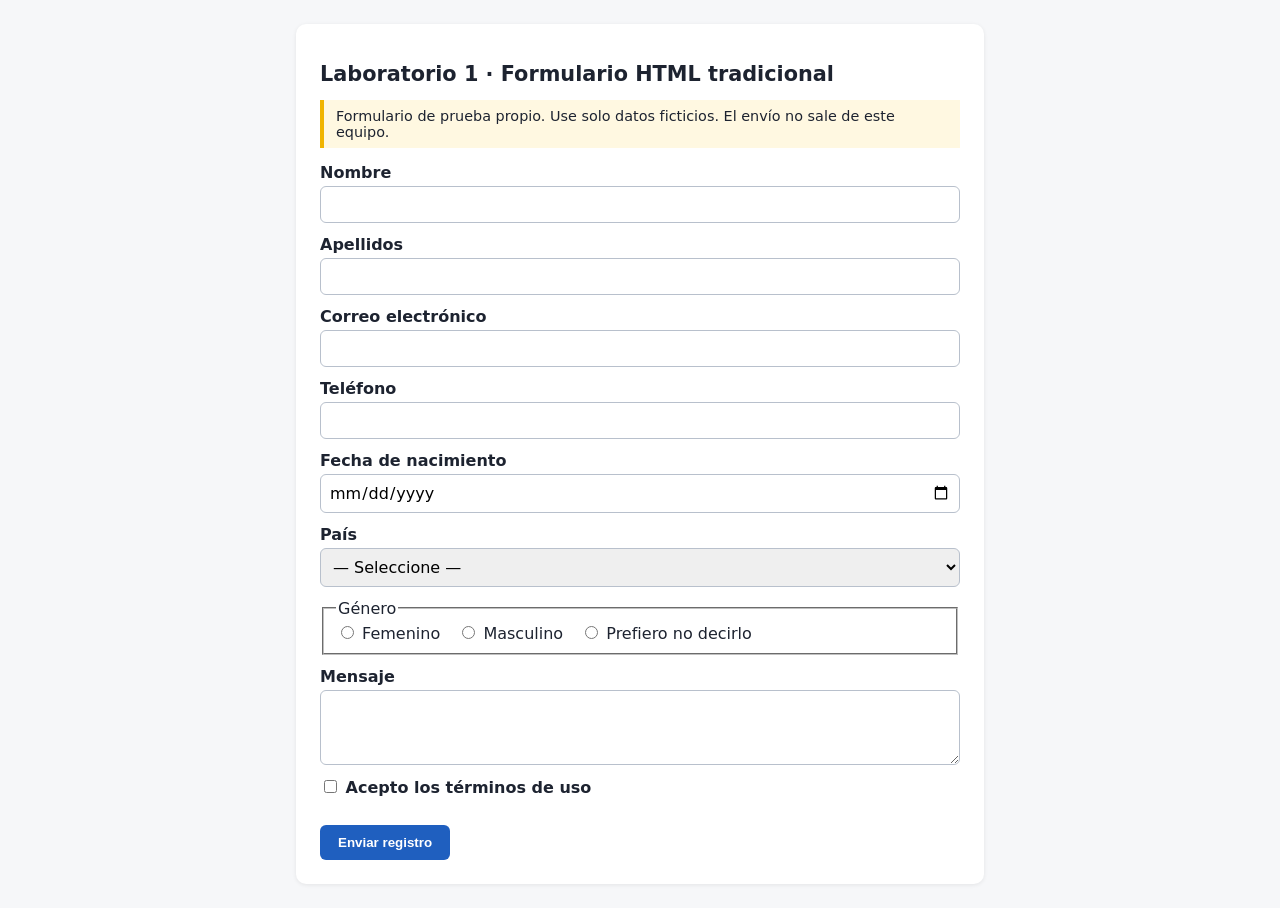
<file: lab_forms/01_tradicional.html>
<!doctype html>
<html lang="es">
<head>
<meta charset="utf-8">
<meta name="viewport" content="width=device-width, initial-scale=1">
<title>Laboratorio 1 · Formulario tradicional</title>
<link rel="stylesheet" href="lab.css">
</head>
<body>
<main>
  <h1>Laboratorio 1 · Formulario HTML tradicional</h1>
  <p class="nota">Formulario de prueba propio. Use solo datos ficticios. El envío no sale de este equipo.</p>

  <form id="registro" action="#enviado" method="post">
    <div class="fila">
      <label for="nombre">Nombre</label>
      <input id="nombre" name="nombre" type="text" required autocomplete="given-name" maxlength="60">
    </div>
    <div class="fila">
      <label for="apellidos">Apellidos</label>
      <input id="apellidos" name="apellidos" type="text" required autocomplete="family-name">
    </div>
    <div class="fila">
      <label for="email">Correo electrónico</label>
      <input id="email" name="email" type="email" required autocomplete="email">
    </div>
    <div class="fila">
      <label for="telefono">Teléfono</label>
      <input id="telefono" name="telefono" type="tel" pattern="[0-9 +]{8,16}" autocomplete="tel">
    </div>
    <div class="fila">
      <label for="fecha_nacimiento">Fecha de nacimiento</label>
      <input id="fecha_nacimiento" name="fecha_nacimiento" type="date" min="1900-01-01" max="2010-12-31">
    </div>
    <div class="fila">
      <label for="pais">País</label>
      <select id="pais" name="pais" required>
        <option value="">— Seleccione —</option>
        <option value="MX">México</option>
        <option value="ES">España</option>
        <option value="CO">Colombia</option>
        <option value="AR">Argentina</option>
      </select>
    </div>
    <fieldset>
      <legend>Género</legend>
      <label><input type="radio" name="genero" value="F"> Femenino</label>
      <label><input type="radio" name="genero" value="M"> Masculino</label>
      <label><input type="radio" name="genero" value="X"> Prefiero no decirlo</label>
    </fieldset>
    <div class="fila">
      <label for="mensaje">Mensaje</label>
      <textarea id="mensaje" name="mensaje" rows="3" maxlength="500"></textarea>
    </div>
    <div class="fila">
      <label><input type="checkbox" id="acepta_terminos" name="acepta_terminos" required> Acepto los términos de uso</label>
    </div>
    <input type="hidden" name="token_interno" value="lab-1">
    <button type="submit">Enviar registro</button>
  </form>
  <section id="resultado" hidden>
    <h2>Formulario enviado (laboratorio)</h2>
    <p>Los datos no salieron de este equipo.</p>
  </section>
</main>
<script>
  // Solo para la demostración: el envío no navega ni transmite nada.
  document.getElementById('registro').addEventListener('submit', (e) => {
    e.preventDefault();
    document.getElementById('resultado').hidden = false;
    document.body.dataset.enviado = 'si';
  });
</script>
</body>
</html>
</file>
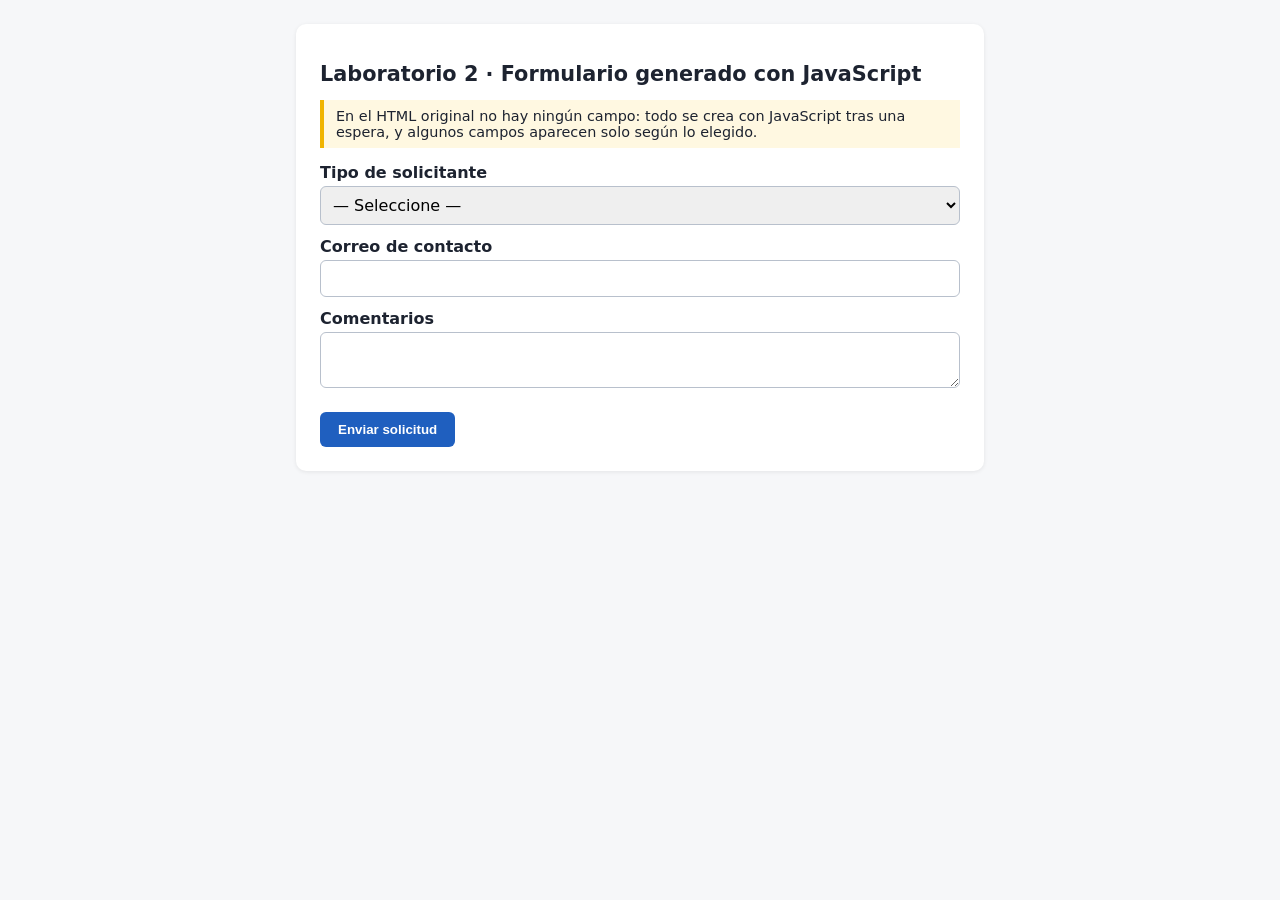
<file: lab_forms/02_dinamico.html>
<!doctype html>
<html lang="es">
<head>
<meta charset="utf-8">
<meta name="viewport" content="width=device-width, initial-scale=1">
<title>Laboratorio 2 · Formulario dinámico</title>
<link rel="stylesheet" href="lab.css">
</head>
<body>
<main>
  <h1>Laboratorio 2 · Formulario generado con JavaScript</h1>
  <p class="nota">En el HTML original no hay ningún campo: todo se crea con JavaScript
    tras una espera, y algunos campos aparecen solo según lo elegido.</p>
  <div id="app"><p id="cargando">Cargando formulario…</p></div>
</main>
<script>
(function () {
  // Estado al estilo de los frameworks (React/Vue): el valor "real" vive en `state`
  // y la vista se re-renderiza desde él. Si alguien asigna element.value sin
  // eventos de teclado/input, el estado no cambia y el valor se pierde al salir.
  const state = { tipo: '', email: '', nombre: '', apellidos: '', documento: '', empresa: '', cargo: '', comentarios: '' };

  function campo(id, etiqueta, tipo, extra) {
    const div = document.createElement('div');
    div.className = 'fila';
    const lab = document.createElement('label');
    lab.htmlFor = id; lab.textContent = etiqueta;
    const inp = tipo === 'textarea' ? document.createElement('textarea') : document.createElement('input');
    if (tipo !== 'textarea') inp.type = tipo;
    inp.id = id; inp.name = id;
    Object.assign(inp, extra || {});
    inp.value = state[id] || '';
    inp.addEventListener('input', (e) => { state[id] = e.target.value; });
    // Al perder el foco se re-renderiza desde el estado (como un componente controlado)
    inp.addEventListener('blur', (e) => { e.target.value = state[id]; });
    div.append(lab, inp);
    return div;
  }

  function render() {
    const app = document.getElementById('app');
    app.innerHTML = '';
    const form = document.createElement('form');
    form.id = 'solicitud';
    form.noValidate = false;

    const sel = document.createElement('div');
    sel.className = 'fila';
    sel.innerHTML = '<label for="tipo_solicitante">Tipo de solicitante</label>' +
      '<select id="tipo_solicitante" name="tipo_solicitante" required>' +
      '<option value="">— Seleccione —</option><option value="persona">Persona física</option>' +
      '<option value="empresa">Empresa</option></select>';
    form.append(sel);
    form.append(campo('email', 'Correo de contacto', 'email', { required: true, autocomplete: 'email' }));

    const bloque = document.createElement('div');
    bloque.id = 'bloque_variable';
    form.append(bloque);
    form.append(campo('comentarios', 'Comentarios', 'textarea'));

    const btn = document.createElement('button');
    btn.type = 'submit'; btn.textContent = 'Enviar solicitud';
    form.append(btn);
    form.addEventListener('submit', (e) => { e.preventDefault(); document.body.dataset.enviado = 'si';
      document.getElementById('app').insertAdjacentHTML('beforeend', '<p id="ok">Solicitud enviada (laboratorio).</p>'); });
    app.append(form);

    const select = form.querySelector('#tipo_solicitante');
    select.value = state.tipo;
    select.addEventListener('change', (e) => {
      state.tipo = e.target.value;
      // Simula una petición al servidor antes de mostrar los campos dependientes
      setTimeout(() => pintarBloque(bloque), 250);
    });
    pintarBloque(bloque);
  }

  function pintarBloque(bloque) {
    bloque.innerHTML = '';
    if (state.tipo === 'persona') {
      bloque.append(campo('nombre', 'Nombre', 'text', { required: true }));
      bloque.append(campo('apellidos', 'Apellidos', 'text', { required: true }));
      bloque.append(campo('documento', 'CURP (documento de identidad)', 'text', { required: true, maxLength: 18 }));
    } else if (state.tipo === 'empresa') {
      bloque.append(campo('empresa', 'Razón social', 'text', { required: true }));
      bloque.append(campo('cargo', 'Cargo del contacto', 'text'));
    }
  }

  setTimeout(render, 600);   // el formulario aparece 600 ms después de cargar
})();
</script>
</body>
</html>
</file>
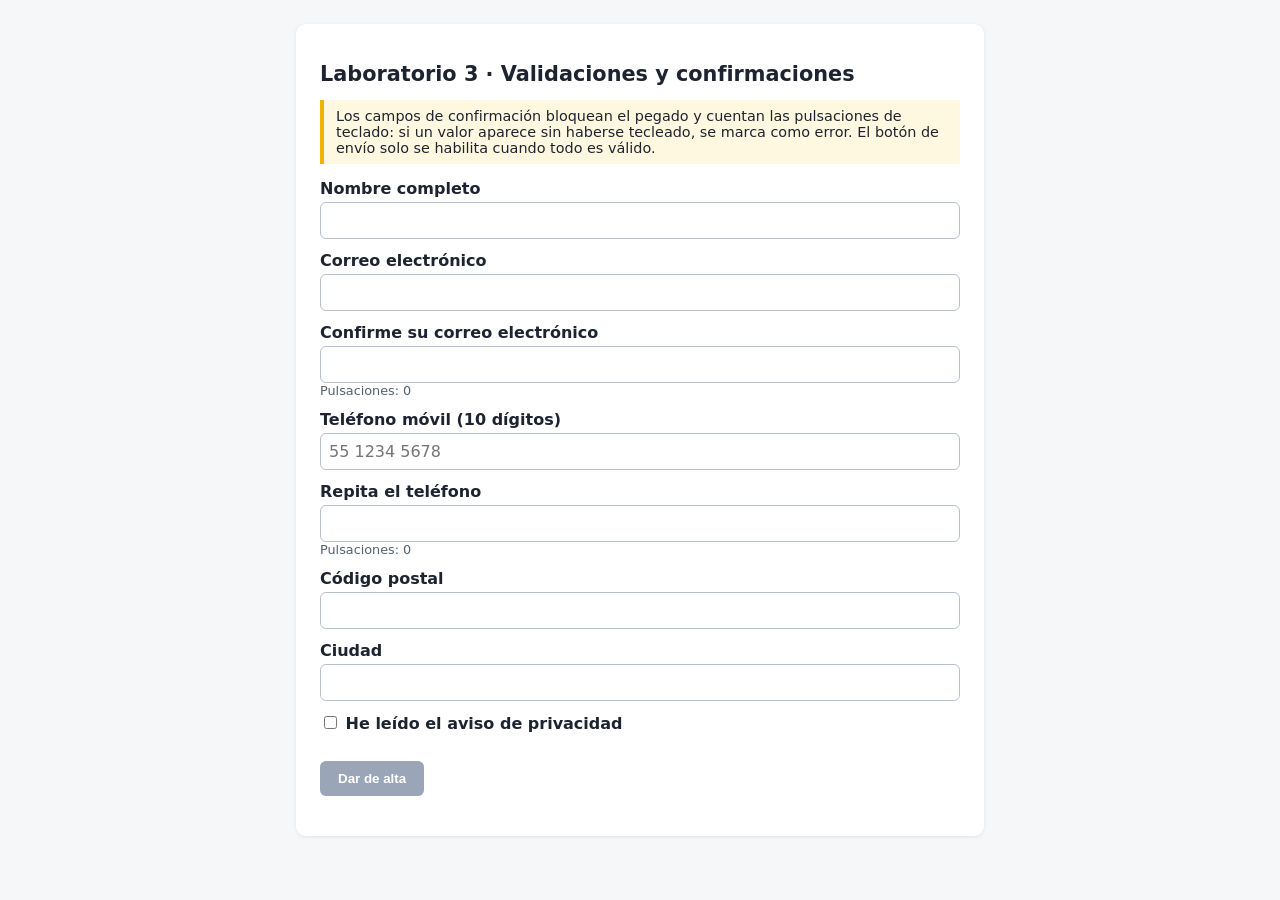
<file: lab_forms/03_validaciones.html>
<!doctype html>
<html lang="es">
<head>
<meta charset="utf-8">
<meta name="viewport" content="width=device-width, initial-scale=1">
<title>Laboratorio 3 · Validaciones y confirmaciones</title>
<link rel="stylesheet" href="lab.css">
</head>
<body>
<main>
  <h1>Laboratorio 3 · Validaciones y confirmaciones</h1>
  <p class="nota">Los campos de confirmación bloquean el pegado y cuentan las pulsaciones de teclado:
    si un valor aparece sin haberse tecleado, se marca como error. El botón de envío solo se
    habilita cuando todo es válido.</p>

  <form id="alta" action="#enviado" method="post" novalidate>
    <div class="fila">
      <label for="nombre_completo">Nombre completo</label>
      <input id="nombre_completo" name="nombre_completo" type="text" required minlength="5"
             aria-describedby="err_nombre_completo">
      <small class="error" id="err_nombre_completo" hidden>Escriba nombre y apellidos (mínimo 5 caracteres).</small>
    </div>

    <div class="fila">
      <label for="email">Correo electrónico</label>
      <input id="email" name="email" type="email" required autocomplete="email" aria-describedby="err_email">
      <small class="error" id="err_email" hidden>Correo no válido.</small>
    </div>
    <div class="fila">
      <label for="email_confirmacion">Confirme su correo electrónico</label>
      <input id="email_confirmacion" name="email_confirmacion" type="email" required data-confirm="email"
             onpaste="return false" autocomplete="off" aria-describedby="err_email_confirmacion">
      <small class="error" id="err_email_confirmacion" hidden></small>
      <small class="contador" id="cnt_email_confirmacion">Pulsaciones: 0</small>
    </div>

    <div class="fila">
      <label for="telefono">Teléfono móvil (10 dígitos)</label>
      <input id="telefono" name="telefono" type="tel" required inputmode="tel" maxlength="12"
             placeholder="55 1234 5678" aria-describedby="err_telefono">
      <small class="error" id="err_telefono" hidden>Deben ser 10 dígitos.</small>
    </div>
    <div class="fila">
      <label for="telefono_confirmacion">Repita el teléfono</label>
      <input id="telefono_confirmacion" name="telefono_confirmacion" type="tel" required inputmode="tel"
             maxlength="12" data-confirm="telefono" onpaste="return false" aria-describedby="err_telefono_confirmacion">
      <small class="error" id="err_telefono_confirmacion" hidden></small>
      <small class="contador" id="cnt_telefono_confirmacion">Pulsaciones: 0</small>
    </div>

    <div class="fila">
      <label for="codigo_postal">Código postal</label>
      <input id="codigo_postal" name="codigo_postal" type="text" required pattern="\d{5}" maxlength="5"
             inputmode="numeric" aria-describedby="err_codigo_postal">
      <small class="error" id="err_codigo_postal" hidden>Deben ser 5 dígitos.</small>
    </div>

    <div class="fila">
      <label for="ciudad">Ciudad</label>
      <input id="ciudad" name="ciudad" type="text" required aria-describedby="err_ciudad">
      <small class="error" id="err_ciudad" hidden>Campo obligatorio.</small>
    </div>

    <div class="fila">
      <label><input type="checkbox" id="acepta_privacidad" name="acepta_privacidad" required>
        He leído el aviso de privacidad</label>
    </div>

    <button type="submit" id="enviar" disabled>Dar de alta</button>
    <p id="estado" aria-live="polite"></p>
  </form>
</main>
<script>
(function () {
  const $ = (id) => document.getElementById(id);
  const keydowns = { email_confirmacion: 0, telefono_confirmacion: 0 };

  // Máscara de teléfono: 5512345678 -> "55 1234 5678" mientras se escribe
  function mask(el) {
    const d = el.value.replace(/\D/g, '').slice(0, 10);
    const parts = [d.slice(0, 2), d.slice(2, 6), d.slice(6, 10)].filter(Boolean);
    el.value = parts.join(' ');
  }
  ['telefono', 'telefono_confirmacion'].forEach((id) => $(id).addEventListener('input', () => mask($(id))));

  // Contador de pulsaciones y detección de pegado en los campos de confirmación
  Object.keys(keydowns).forEach((id) => {
    const el = $(id);
    el.addEventListener('keydown', (e) => {
      if (e.key.length === 1) keydowns[id]++;
      $('cnt_' + id).textContent = 'Pulsaciones: ' + keydowns[id];
    });
    el.addEventListener('input', (e) => { if (e.inputType === 'insertFromPaste') el.dataset.pegado = 'si'; });
  });

  const rules = {
    nombre_completo: (v) => v.trim().length >= 5,
    email: (v) => /^[^\s@]+@[^\s@]+\.[^\s@]+$/.test(v),
    email_confirmacion: (v) => v === $('email').value,
    telefono: (v) => v.replace(/\D/g, '').length === 10,
    telefono_confirmacion: (v) => v === $('telefono').value,
    codigo_postal: (v) => /^\d{5}$/.test(v),
    ciudad: (v) => v.trim().length > 0,
  };

  function check(id, show) {
    const el = $(id), err = $('err_' + id);
    let ok = rules[id](el.value);
    let msg = err.dataset.base || err.textContent;
    err.dataset.base = msg;
    if (id in keydowns) {
      const typed = el.value.replace(/\D/g, '').length && id.startsWith('telefono')
        ? el.value.replace(/\D/g, '').length : el.value.length;
      if (!rules[id](el.value)) msg = 'No coincide con el campo original.';
      if (el.dataset.pegado === 'si' || keydowns[id] < typed) { ok = false; msg = 'El valor no se escribió con el teclado (¿pegado?).'; }
    }
    el.setAttribute('aria-invalid', ok ? 'false' : 'true');
    el.setCustomValidity(ok ? '' : msg || 'No válido');
    if (show) { err.textContent = msg; err.hidden = ok; }
    return ok;
  }

  function refresh() {
    const all = Object.keys(rules).every((id) => check(id, false)) && $('acepta_privacidad').checked;
    $('enviar').disabled = !all;
    $('estado').textContent = all ? 'Todo correcto: puede enviar.' : '';
  }

  Object.keys(rules).forEach((id) => {
    $(id).addEventListener('blur', () => { check(id, true); refresh(); });
    $(id).addEventListener('input', refresh);
  });
  $('acepta_privacidad').addEventListener('change', refresh);
  $('alta').addEventListener('submit', (e) => {
    e.preventDefault();
    document.body.dataset.enviado = 'si';
    $('estado').textContent = 'Alta enviada (laboratorio). Los datos no salieron de este equipo.';
  });
})();
</script>
</body>
</html>
</file>
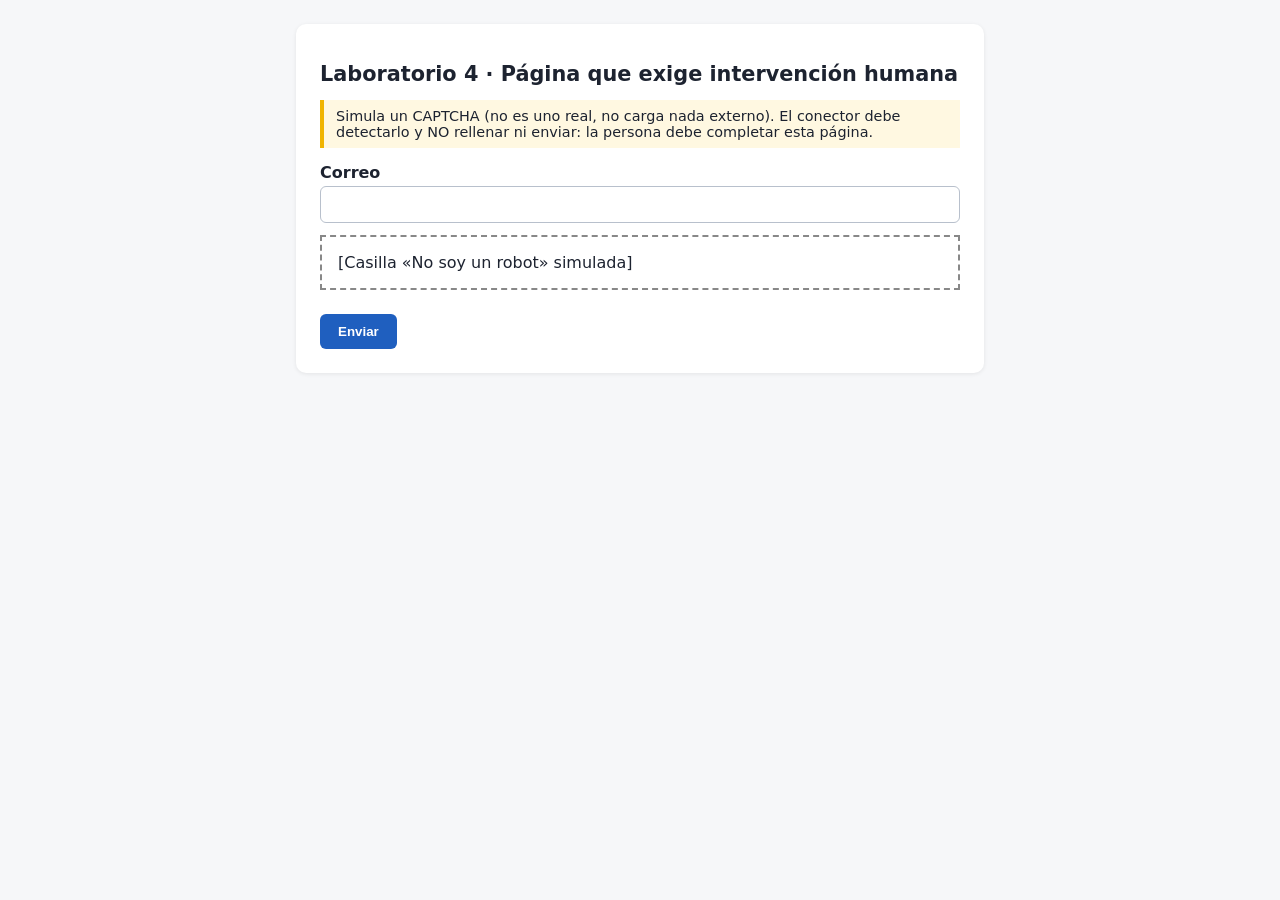
<file: lab_forms/04_captcha_simulado.html>
<!doctype html>
<html lang="es">
<head>
<meta charset="utf-8">
<title>Laboratorio 4 · Página con verificación humana (simulada)</title>
<link rel="stylesheet" href="lab.css">
</head>
<body>
<main>
  <h1>Laboratorio 4 · Página que exige intervención humana</h1>
  <p class="nota">Simula un CAPTCHA (no es uno real, no carga nada externo). El conector debe
    detectarlo y NO rellenar ni enviar: la persona debe completar esta página.</p>
  <form id="contacto">
    <div class="fila"><label for="email">Correo</label><input id="email" name="email" type="email"></div>
    <div class="g-recaptcha" data-sitekey="simulado-sin-red">[Casilla «No soy un robot» simulada]</div>
    <button type="submit">Enviar</button>
  </form>
</main>
</body>
</html>
</file>
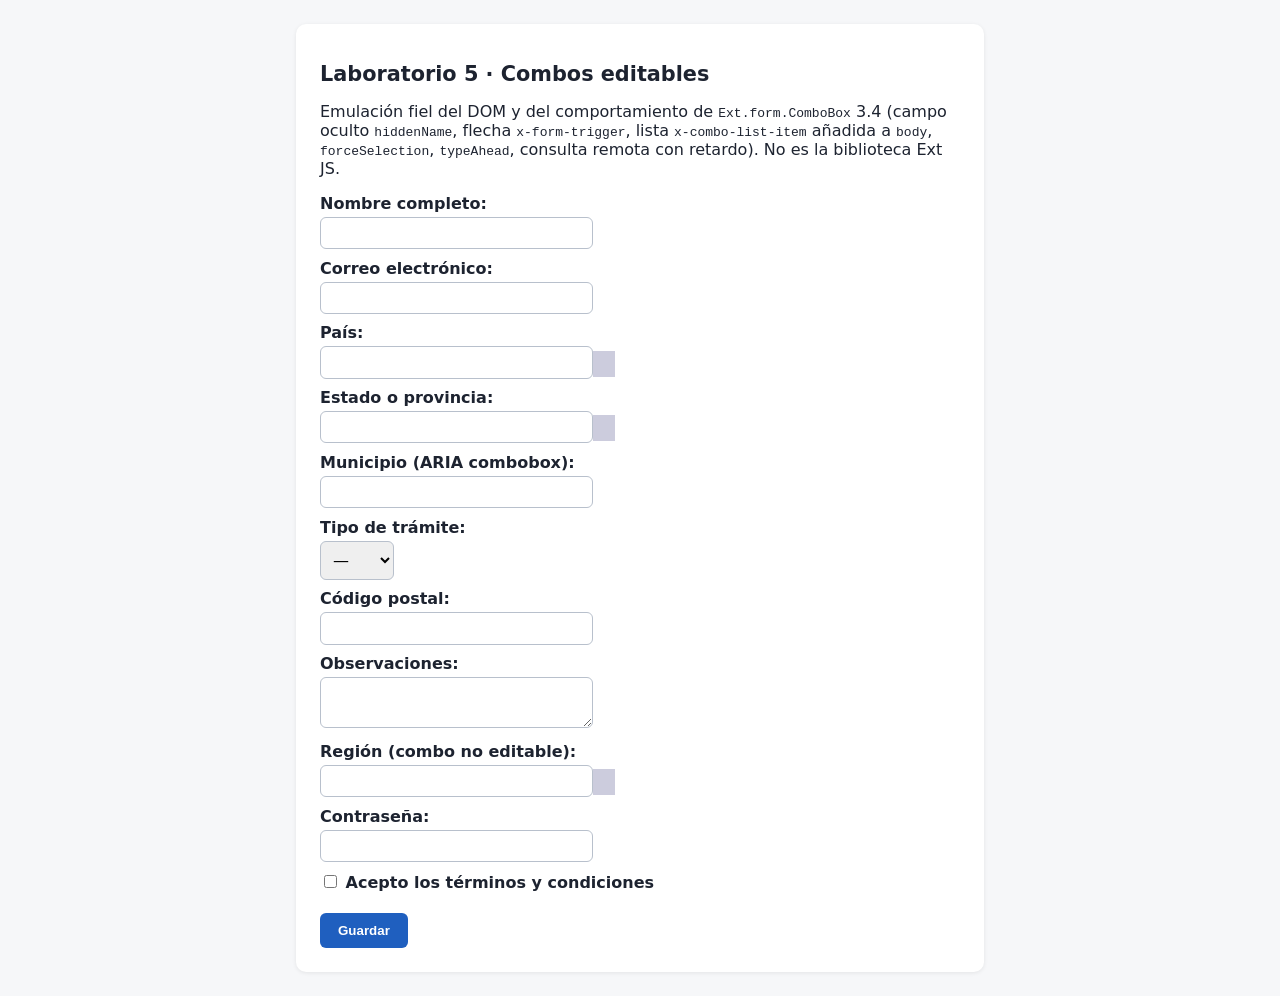
<file: lab_forms/05_combos_extjs.html>
<!doctype html>
<html lang="es">
<head>
<meta charset="utf-8">
<title>Laboratorio 5 · Combos editables (emulación de Ext JS 3.4)</title>
<link rel="stylesheet" href="lab.css">
<style>
  .x-form-item{margin:.6rem 0} .x-form-item-label{display:block;font-weight:600}
  .x-form-field-wrap{position:relative;display:inline-block}
  .x-form-text{width:260px;padding:.35rem} .x-form-trigger{display:inline-block;width:22px;height:26px;background:#ccd;vertical-align:middle;cursor:pointer}
  .x-form-invalid{border-color:#c00!important;background:#fee}
  .x-combo-list{position:absolute;background:#fff;border:1px solid #888;z-index:9000;min-width:260px}
  .x-combo-list-item{padding:3px 6px;cursor:pointer} .x-combo-selected{background:#cde}
  ul.opciones{position:absolute;margin:0;padding:0;list-style:none;border:1px solid #888;background:#fff;z-index:9000;min-width:260px}
  ul.opciones li{padding:3px 6px;cursor:pointer}
</style>
</head>
<body>
<main>
  <h1>Laboratorio 5 · Combos editables</h1>
  <p>Emulación fiel del DOM y del comportamiento de <code>Ext.form.ComboBox</code> 3.4 (campo oculto <code>hiddenName</code>,
  flecha <code>x-form-trigger</code>, lista <code>x-combo-list-item</code> añadida a <code>body</code>, <code>forceSelection</code>,
  <code>typeAhead</code>, consulta remota con retardo). No es la biblioteca Ext JS.</p>
  <form id="ext_form" method="post" action="/enviar" onsubmit="document.getElementById('resultado').textContent='ENVIADO'; return false;">
    <div class="x-form-item"><label for="nombre" class="x-form-item-label">Nombre completo:</label>
      <input type="text" id="nombre" name="nombre" class="x-form-text x-form-field" autocomplete="off"></div>
    <div class="x-form-item"><label for="correo" class="x-form-item-label">Correo electrónico:</label>
      <input type="text" id="correo" name="correo" class="x-form-text x-form-field" autocomplete="off"></div>

    <div class="x-form-item"><label for="ext-comp-1002" class="x-form-item-label">País:</label>
      <div class="x-form-field-wrap x-form-field-trigger-wrap" data-combo="pais"></div></div>
    <div class="x-form-item"><label for="ext-comp-1003" class="x-form-item-label">Estado o provincia:</label>
      <div class="x-form-field-wrap x-form-field-trigger-wrap" data-combo="estado"></div></div>

    <div class="x-form-item"><label for="municipio" class="x-form-item-label">Municipio (ARIA combobox):</label>
      <div style="position:relative;display:inline-block"><input type="text" id="municipio" name="municipio" role="combobox" aria-autocomplete="list" aria-expanded="false" class="x-form-text" autocomplete="off"></div></div>

    <div class="x-form-item"><label for="tipo" class="x-form-item-label">Tipo de trámite:</label>
      <select id="tipo" name="tipo"><option value="">—</option><option value="alta">Alta</option><option value="baja">Baja</option></select></div>
    <div class="x-form-item"><label for="cp" class="x-form-item-label">Código postal:</label>
      <input type="text" id="cp" name="cp" class="x-form-text x-form-field" maxlength="5" autocomplete="off"></div>
    <div class="x-form-item"><label for="notas" class="x-form-item-label">Observaciones:</label>
      <textarea id="notas" name="notas" rows="2" class="x-form-text"></textarea></div>

    <div class="x-form-item"><label for="region" class="x-form-item-label">Región (combo no editable):</label>
      <div class="x-form-field-wrap x-form-field-trigger-wrap" data-combo="region"></div></div>
    <div class="x-form-item"><label for="clave" class="x-form-item-label">Contraseña:</label>
      <input type="password" id="clave" name="clave" class="x-form-text"></div>
    <div class="x-form-item"><label><input type="checkbox" id="acepta" name="acepta"> Acepto los términos y condiciones</label></div>
    <input type="hidden" name="token_csrf" value="zz-no-tocar">
    <button type="submit" id="enviar">Guardar</button>
    <div id="resultado" role="status"></div>
  </form>
</main>
<script>
(function () {
  const q = new URLSearchParams(location.search);
  const remote = q.get('remote') === '1', typeAhead = q.get('typeahead') === '1';
  const PAISES = [['MX','México'],['US','Estados Unidos'],['ES','España'],['CO','Colombia'],['MX2','México (antiguo)']];
  const ESTADOS = [['JAL','Jalisco'],['NL','Nuevo León'],['YUC','Yucatán'],['CDMX','Ciudad de México']];
  const REGIONES = [['N','Norte'],['S','Sur']];
  let seq = 1001;
  const lists = [];
  const exact = (store, txt) => store.find(r => r[1] === txt);        // Ext findRecord: igualdad exacta

  function combo(host, cfg) {
    const id = 'ext-comp-' + (++seq);
    const hidden = cfg.hiddenName ? Object.assign(document.createElement('input'), {type: 'hidden', name: cfg.hiddenName, id: cfg.hiddenName}) : null;
    const el = document.createElement('input');
    Object.assign(el, {type: 'text', size: 24, id, autocomplete: 'off', className: 'x-form-text x-form-field'});
    if (!cfg.hiddenName) el.name = cfg.name;
    if (!cfg.editable) { el.readOnly = true; el.className += ' x-trigger-noedit'; }
    const trig = Object.assign(document.createElement('img'), {src: '[data-uri]', className: 'x-form-trigger x-form-arrow-trigger'});
    if (hidden) host.appendChild(hidden);
    host.appendChild(el); host.appendChild(trig);
    const list = document.createElement('div'); list.className = 'x-layer x-combo-list'; list.style.display = 'none';
    list.innerHTML = '<div class="x-combo-list-inner"></div>'; document.body.appendChild(list); lists.push(list);
    let value = '', lastText = '', timer = null;
    const set = (v, txt) => { value = v; el.value = txt; lastText = txt; if (hidden) hidden.value = v; el.classList.remove('x-form-invalid'); };
    function collapse() { list.style.display = 'none'; }
    function expand(items) {
      lists.forEach(l => { if (l !== list) l.style.display = 'none'; });
      const inner = list.firstChild; inner.innerHTML = '';
      items.forEach(r => {
        const d = document.createElement('div'); d.className = 'x-combo-list-item'; d.textContent = r[1];
        d.addEventListener('click', () => { set(r[0], r[1]); collapse(); el.dispatchEvent(new Event('change', {bubbles: true})); });
        inner.appendChild(d);
      });
      const b = el.getBoundingClientRect();
      Object.assign(list.style, {display: 'block', left: (b.left + scrollX) + 'px', top: (b.bottom + scrollY) + 'px'});
    }
    function query(txt) {
      const items = cfg.store.filter(r => r[1].toLowerCase().startsWith(txt.toLowerCase()));
      if (!items.length) { collapse(); return; }
      expand(items);
      if (typeAhead && txt && items[0][1].toLowerCase().startsWith(txt.toLowerCase())) {    // typeAhead: autocompleta y selecciona el resto
        el.value = items[0][1]; el.setSelectionRange(txt.length, items[0][1].length);
      }
    }
    if (cfg.editable) {
      el.addEventListener('keyup', (e) => {
        if (['Tab','Escape','Shift','Control'].includes(e.key)) return;
        clearTimeout(timer);
        const txt = el.value.substring(0, el.selectionStart === el.selectionEnd ? el.value.length : el.selectionStart);
        timer = setTimeout(() => query(txt), cfg.remote ? 500 : 10);
      });
      el.addEventListener('keydown', (e) => { if (e.key === 'Escape') collapse(); });
    }
    trig.addEventListener('click', () => { el.focus(); expand(cfg.store); });
    el.addEventListener('blur', () => {
      setTimeout(() => {     // Ext: assertValue en beforeBlur
        const raw = el.value, rec = exact(cfg.store, raw);
        if (!rec && cfg.forceSelection) {
          if (raw.length > 0) el.value = lastText; else set('', '');
        } else if (rec) { set(rec[0], rec[1]); }
        else { value = raw; lastText = raw; if (hidden) hidden.value = raw; }
        if (cfg.allowBlank === false && !el.value) el.classList.add('x-form-invalid');
        collapse();
      }, 30);
    });
    // API mínima del componente, como Ext.getCmp(id)
    window.Ext = window.Ext || {}; Ext.__cmps = Ext.__cmps || {};
    Ext.__cmps[id] = {getValue: () => value, getRawValue: () => el.value, isValid: () => !el.classList.contains('x-form-invalid'),
      store: cfg.store, displayField: 'label', valueField: 'value', forceSelection: cfg.forceSelection,
      findRecord: (f, v) => { const r = exact(cfg.store, v); return r ? {get: (k) => k === 'value' ? r[0] : r[1]} : null; }};
    return {el};
  }
  window.Ext = window.Ext || {};
  Ext.getCmp = (id) => (Ext.__cmps || {})[id];

  const cfgs = {
    pais:   {store: PAISES, hiddenName: 'pais', forceSelection: true, editable: true, remote, allowBlank: false},
    estado: {store: ESTADOS, hiddenName: 'estado', forceSelection: false, editable: true, remote},
    region: {store: REGIONES, hiddenName: 'region', forceSelection: true, editable: false},
  };
  document.querySelectorAll('[data-combo]').forEach(h => combo(h, cfgs[h.dataset.combo]));

  // Combo ARIA sin campo oculto: filtro «contiene», conserva el texto libre
  const MUN = ['Guadalajara','Zapopan','Tlaquepaque','Tonalá'];
  const mun = document.getElementById('municipio'); const ul = document.createElement('ul'); ul.className = 'opciones'; ul.setAttribute('role', 'listbox'); ul.style.display = 'none';
  mun.parentElement.appendChild(ul);
  mun.addEventListener('input', () => {
    const items = MUN.filter(m => m.toLowerCase().includes(mun.value.toLowerCase()) && mun.value);
    ul.innerHTML = ''; items.forEach(m => { const li = document.createElement('li'); li.setAttribute('role', 'option'); li.textContent = m;
      li.addEventListener('click', () => { mun.value = m; ul.style.display = 'none'; }); ul.appendChild(li); });
    ul.style.display = items.length ? 'block' : 'none';
  });
  mun.addEventListener('blur', () => setTimeout(() => { ul.style.display = 'none'; }, 50));
})();
</script>
</body>
</html>
</file>
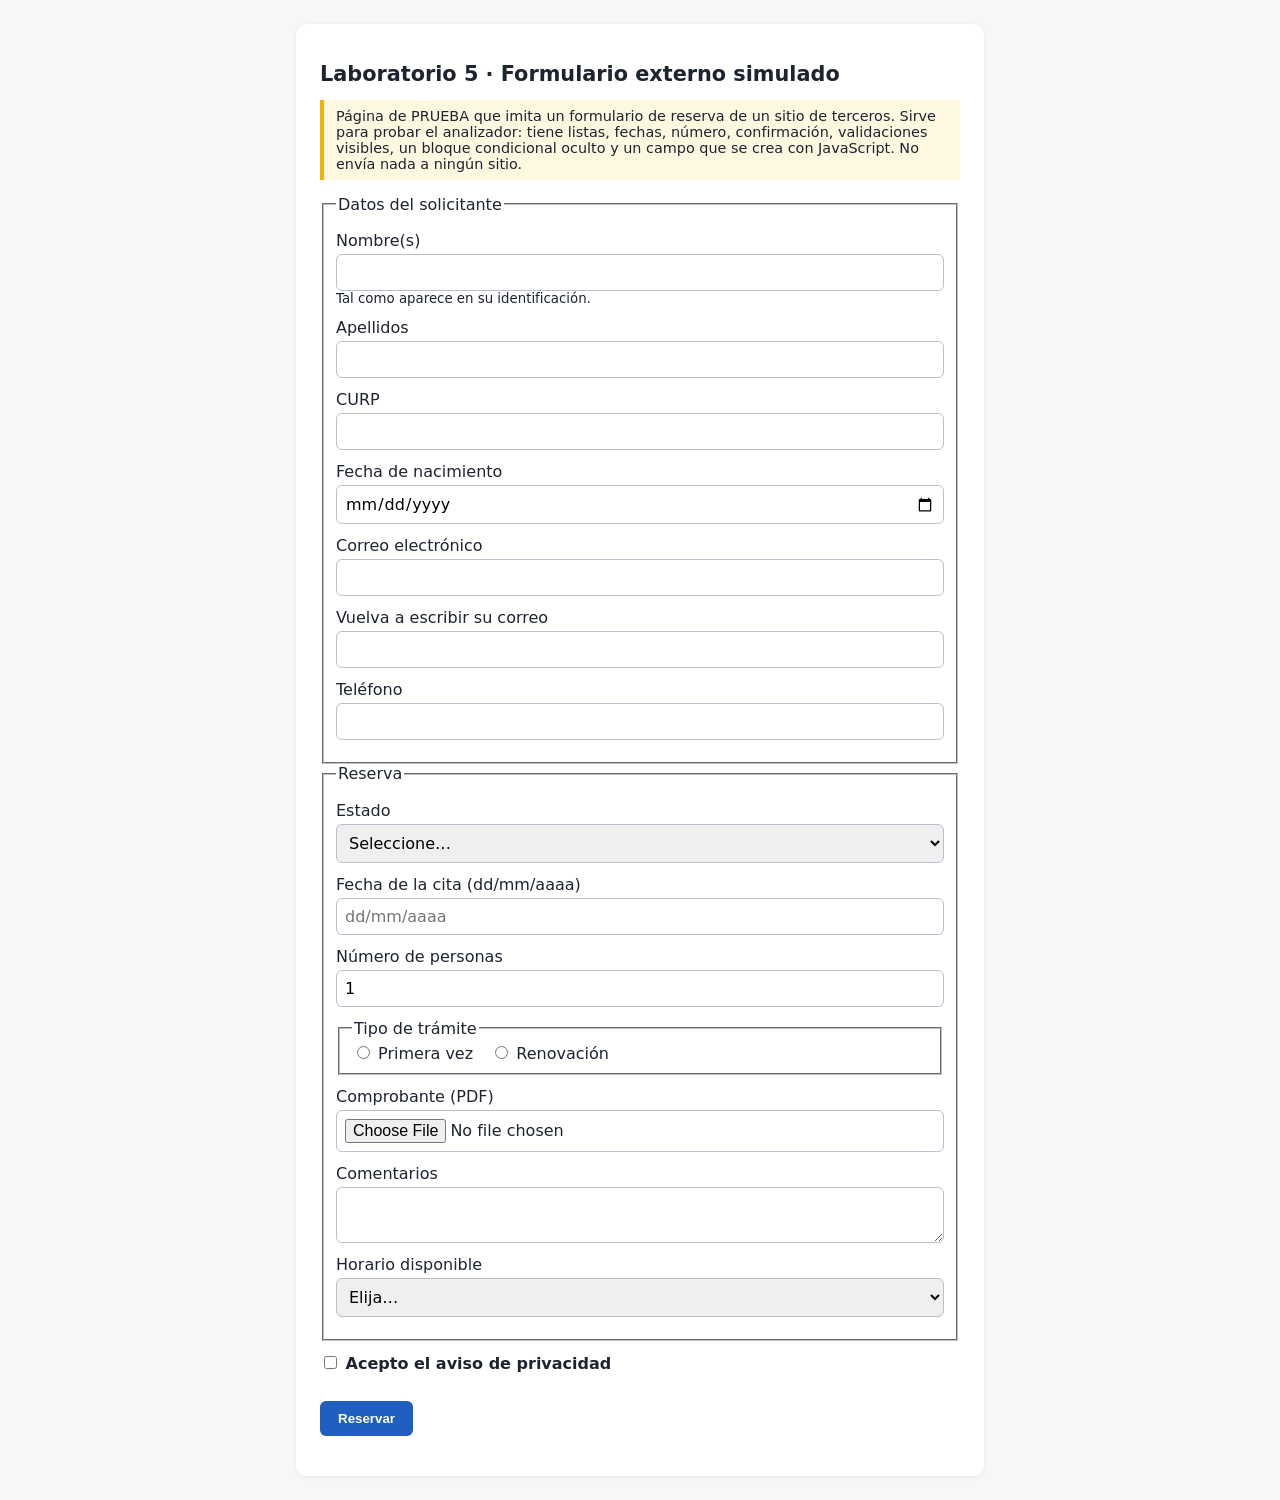
<file: lab_forms/05_reserva_externa.html>
<!doctype html>
<html lang="es">
<head>
<meta charset="utf-8">
<meta name="viewport" content="width=device-width, initial-scale=1">
<title>Laboratorio 5 · Formulario externo simulado (reserva)</title>
<link rel="stylesheet" href="lab.css">
</head>
<body>
<main>
  <h1>Laboratorio 5 · Formulario externo simulado</h1>
  <p class="nota">Página de PRUEBA que imita un formulario de reserva de un sitio de terceros. Sirve para
    probar el analizador: tiene listas, fechas, número, confirmación, validaciones visibles, un bloque
    condicional oculto y un campo que se crea con JavaScript. No envía nada a ningún sitio.</p>

  <form id="reserva" action="#reservado" method="post">
    <fieldset>
      <legend>Datos del solicitante</legend>
      <div class="fila">
        <label for="nombre">Nombre(s)</label>
        <input id="nombre" name="nombre" type="text" required maxlength="60" autocomplete="given-name"
               aria-describedby="ayuda_nombre">
        <small id="ayuda_nombre">Tal como aparece en su identificación.</small>
      </div>
      <div class="fila">
        <label for="apellidos">Apellidos</label>
        <input id="apellidos" name="apellidos" type="text" required maxlength="80" autocomplete="family-name">
      </div>
      <div class="fila">
        <label for="doc_identidad">CURP</label>
        <input id="doc_identidad" name="doc_identidad" type="text" required pattern="[A-Z0-9]{18}"
               maxlength="18" title="18 caracteres en mayúsculas" aria-describedby="err_doc">
        <small class="error" id="err_doc" hidden>La CURP debe tener 18 caracteres.</small>
      </div>
      <div class="fila">
        <label for="f_nac">Fecha de nacimiento</label>
        <input id="f_nac" name="f_nac" type="date" required min="1900-01-01" max="2026-12-31">
      </div>
      <div class="fila">
        <label for="correo">Correo electrónico</label>
        <input id="correo" name="correo" type="email" required autocomplete="email">
      </div>
      <div class="fila">
        <label for="correo2">Vuelva a escribir su correo</label>
        <input id="correo2" name="correo2" type="email" required onpaste="return false">
      </div>
      <div class="fila">
        <label for="tel">Teléfono</label>
        <input id="tel" name="tel" type="tel" required inputmode="numeric" pattern="\d{10}" maxlength="10"
               aria-describedby="err_tel">
        <small class="error" id="err_tel" role="alert" hidden>Deben ser 10 dígitos.</small>
      </div>
    </fieldset>

    <fieldset>
      <legend>Reserva</legend>
      <div class="fila">
        <label for="estado">Estado</label>
        <select id="estado" name="estado" required>
          <option value="">Seleccione…</option>
          <option value="CMX">Ciudad de México</option>
          <option value="JAL">Jalisco</option>
          <option value="NLE">Nuevo León</option>
        </select>
      </div>
      <div class="fila">
        <label for="fecha_cita">Fecha de la cita (dd/mm/aaaa)</label>
        <input id="fecha_cita" name="fecha_cita" type="text" placeholder="dd/mm/aaaa" required
               pattern="\d{2}/\d{2}/\d{4}">
      </div>
      <div class="fila">
        <label for="personas">Número de personas</label>
        <input id="personas" name="personas" type="number" min="1" max="6" step="1" value="1" required>
      </div>
      <fieldset>
        <legend>Tipo de trámite</legend>
        <label><input type="radio" name="tramite" value="primera" required> Primera vez</label>
        <label><input type="radio" name="tramite" value="renovacion"> Renovación</label>
      </fieldset>
      <div class="fila" id="bloque_folio" style="display:none">
        <label for="folio_anterior">Folio del trámite anterior</label>
        <input id="folio_anterior" name="folio_anterior" type="text" maxlength="12">
      </div>
      <div class="fila">
        <label for="comprobante">Comprobante (PDF)</label>
        <input id="comprobante" name="comprobante" type="file" accept="application/pdf">
      </div>
      <div class="fila">
        <label for="comentarios">Comentarios</label>
        <textarea id="comentarios" name="comentarios" maxlength="300"></textarea>
      </div>
      <div class="fila" id="ranura_horario"></div>
      <input type="hidden" name="token_sesion" value="FICTICIO-NO-ES-UN-TOKEN">
    </fieldset>

    <div class="fila">
      <label><input type="checkbox" id="acepto" name="acepto" required>
        Acepto el aviso de privacidad</label>
    </div>
    <button type="submit" id="reservar">Reservar</button>
    <p id="mensajes" aria-live="polite"></p>
  </form>
</main>
<script>
(function () {
  // Bloque condicional: el folio solo aparece en renovaciones
  document.querySelectorAll('input[name=tramite]').forEach(function (r) {
    r.addEventListener('change', function () {
      document.getElementById('bloque_folio').style.display = r.value === 'renovacion' ? '' : 'none';
    });
  });
  // Campo creado con JavaScript tras cargar (como un selector de horario que llega por red)
  setTimeout(function () {
    var ranura = document.getElementById('ranura_horario');
    ranura.innerHTML = '<label for="horario">Horario disponible</label>' +
      '<select id="horario" name="horario" required><option value="">Elija…</option>' +
      '<option value="0900">09:00</option><option value="1130">11:30</option></select>';
  }, 150);
  // Envío desactivado en el laboratorio
  document.getElementById('reserva').addEventListener('submit', function (e) {
    e.preventDefault();
    document.getElementById('mensajes').textContent = 'Laboratorio: no se envía nada.';
  });
})();
</script>
</body>
</html>
</file>
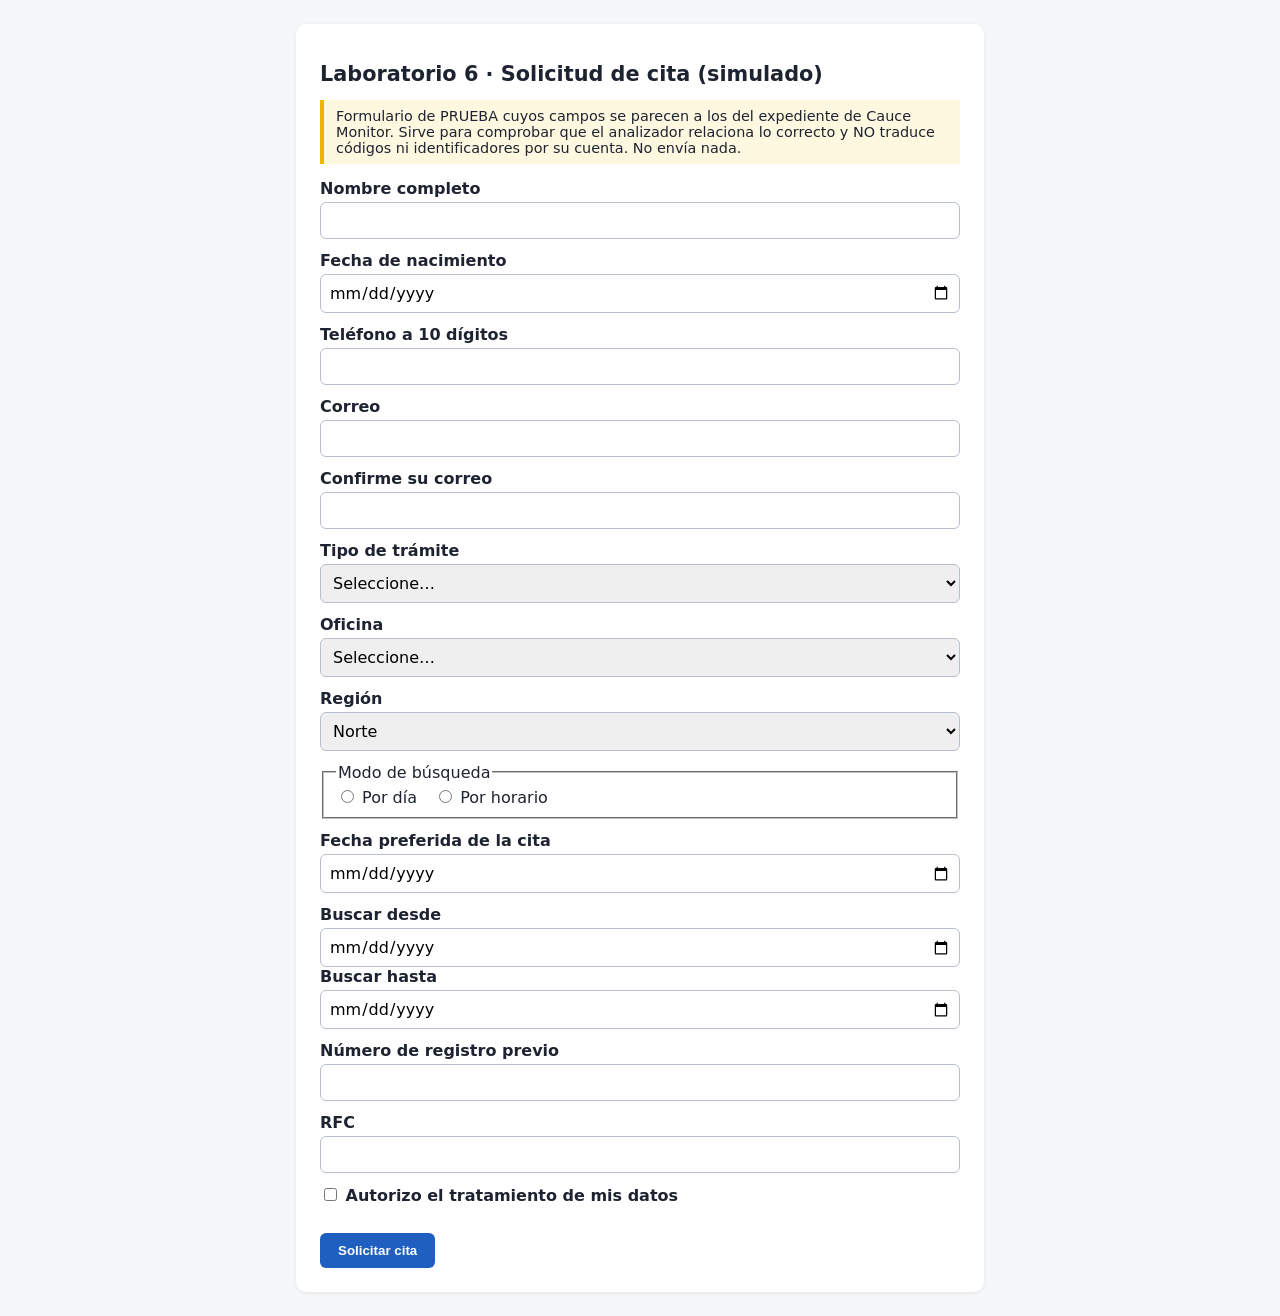
<file: lab_forms/06_cita_monitor.html>
<!doctype html>
<html lang="es">
<head>
<meta charset="utf-8">
<meta name="viewport" content="width=device-width, initial-scale=1">
<title>Laboratorio 6 · Cita con campos parecidos a Monitor</title>
<link rel="stylesheet" href="lab.css">
</head>
<body>
<main>
  <h1>Laboratorio 6 · Solicitud de cita (simulado)</h1>
  <p class="nota">Formulario de PRUEBA cuyos campos se parecen a los del expediente de Cauce Monitor. Sirve para
    comprobar que el analizador relaciona lo correcto y NO traduce códigos ni identificadores por su cuenta.
    No envía nada.</p>
  <form id="cita" action="#hecho" method="post">
    <div class="fila">
      <label for="nombre_completo">Nombre completo</label>
      <input id="nombre_completo" name="nombre_completo" type="text" required minlength="5" maxlength="120">
    </div>
    <div class="fila">
      <label for="nacimiento">Fecha de nacimiento</label>
      <input id="nacimiento" name="nacimiento" type="date" required>
    </div>
    <div class="fila">
      <label for="telefono">Teléfono a 10 dígitos</label>
      <input id="telefono" name="telefono" type="tel" required pattern="\d{10}" maxlength="10">
    </div>
    <div class="fila">
      <label for="correo">Correo</label>
      <input id="correo" name="correo" type="email" required>
    </div>
    <div class="fila">
      <label for="correo_confirmacion">Confirme su correo</label>
      <input id="correo_confirmacion" name="correo_confirmacion" type="email" required data-confirm="correo">
    </div>
    <div class="fila">
      <label for="tipo_tramite">Tipo de trámite</label>
      <select id="tipo_tramite" name="tipo_tramite" required>
        <option value="">Seleccione…</option>
        <option value="alta">Alta</option>
        <option value="renovacion">Renovación</option>
        <option value="constancia">Constancia</option>
      </select>
    </div>
    <div class="fila">
      <label for="oficina">Oficina</label>
      <select id="oficina" name="oficina" required>
        <option value="">Seleccione…</option>
        <option value="101">Centro</option>
        <option value="102">Norte</option>
      </select>
    </div>
    <div class="fila">
      <label for="zona">Región</label>
      <select id="zona" name="zona"><option value="N">Norte</option><option value="S">Sur</option></select>
    </div>
    <fieldset>
      <legend>Modo de búsqueda</legend>
      <label><input type="radio" name="modo" value="dia" required> Por día</label>
      <label><input type="radio" name="modo" value="horario"> Por horario</label>
    </fieldset>
    <div class="fila">
      <label for="fecha_preferida">Fecha preferida de la cita</label>
      <input id="fecha_preferida" name="fecha_preferida" type="date">
    </div>
    <div class="fila">
      <label for="desde">Buscar desde</label><input id="desde" name="desde" type="date">
      <label for="hasta">Buscar hasta</label><input id="hasta" name="hasta" type="date">
    </div>
    <div class="fila">
      <label for="registro_previo">Número de registro previo</label>
      <input id="registro_previo" name="registro_previo" type="text" maxlength="20">
    </div>
    <div class="fila">
      <label for="rfc">RFC</label>
      <input id="rfc" name="rfc" type="text" maxlength="13">
    </div>
    <div class="fila">
      <label><input type="checkbox" id="autorizo" name="autorizo" required> Autorizo el tratamiento de mis datos</label>
    </div>
    <button type="submit">Solicitar cita</button>
  </form>
</main>
<script>
document.getElementById('cita').addEventListener('submit', function (e) { e.preventDefault(); });
</script>
</body>
</html>
</file>
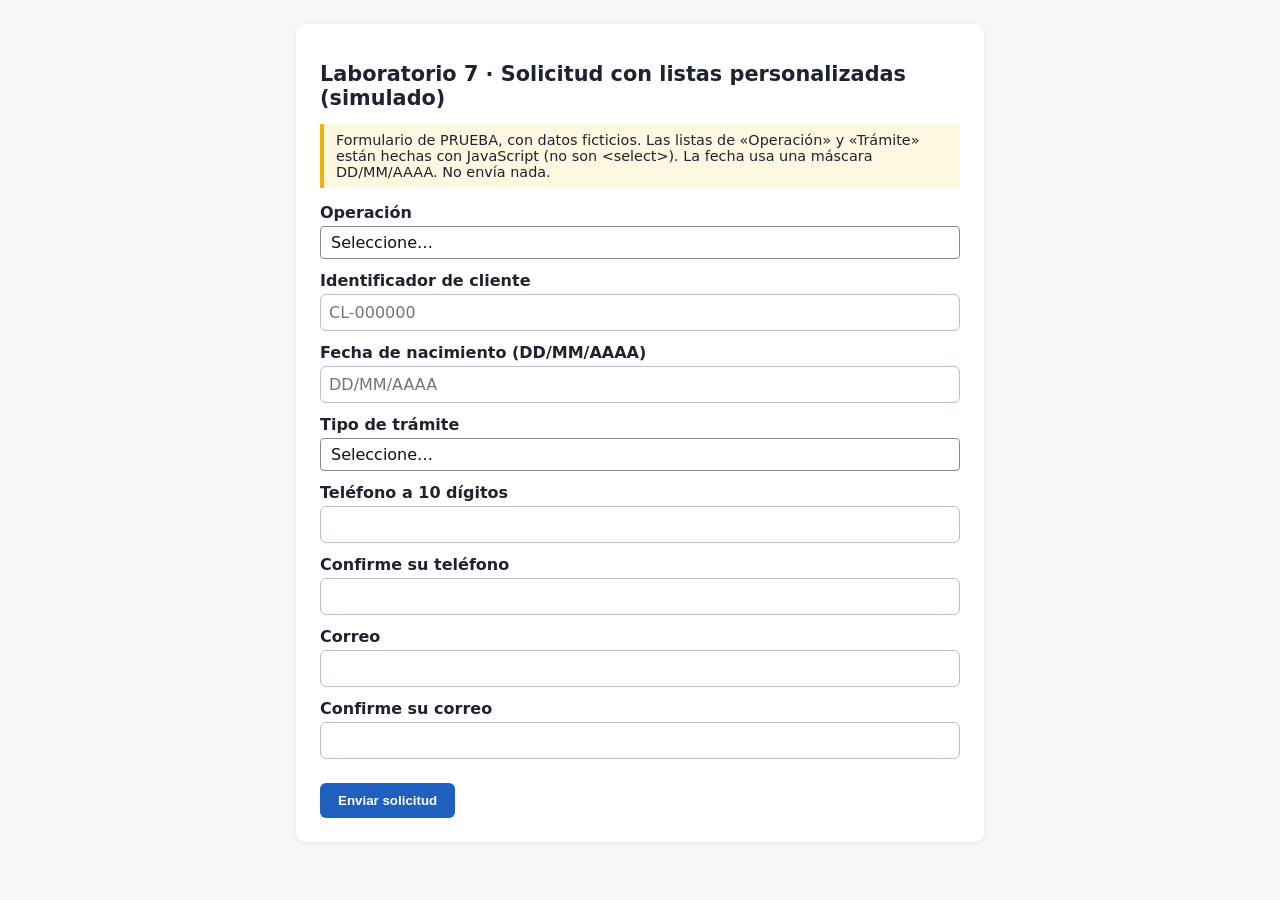
<file: lab_forms/07_listas_personalizadas.html>
<!doctype html>
<html lang="es">
<head>
<meta charset="utf-8">
<meta name="viewport" content="width=device-width, initial-scale=1">
<title>Laboratorio 7 · Listas personalizadas, identificador y fecha con máscara</title>
<link rel="stylesheet" href="lab.css">
<style>
.combo{position:relative;display:inline-block;min-width:220px}
.combo [role=combobox]{border:1px solid #888;padding:6px 10px;cursor:pointer;background:#fff;color:#111;border-radius:4px}
.combo [role=listbox]{position:absolute;z-index:5;left:0;right:0;margin:0;padding:0;list-style:none;background:#fff;color:#111;border:1px solid #888}
.combo [role=listbox][hidden]{display:none}
.combo [role=option]{padding:6px 10px;cursor:pointer}
.combo [role=option][aria-selected=true]{background:#dbeafe}
</style>
</head>
<body>
<main>
  <h1>Laboratorio 7 · Solicitud con listas personalizadas (simulado)</h1>
  <p class="nota">Formulario de PRUEBA, con datos ficticios. Las listas de «Operación» y «Trámite» están hechas con
    JavaScript (no son &lt;select&gt;). La fecha usa una máscara DD/MM/AAAA. No envía nada.</p>
  <form id="solicitud" action="#hecho" method="post">
    <div class="fila">
      <label id="lbl_operacion">Operación</label>
      <div class="combo">
        <div id="operacion" role="combobox" tabindex="0" aria-labelledby="lbl_operacion" aria-haspopup="listbox"
             aria-controls="lista_operacion" aria-expanded="false" aria-required="true" data-input="operacion_valor">Seleccione…</div>
        <ul id="lista_operacion" role="listbox" hidden>
          <li role="option" data-value="OP-N" aria-selected="false">Nueva cita</li>
          <li role="option" data-value="OP-R" aria-selected="false">Reprogramar cita</li>
        </ul>
        <input type="hidden" id="operacion_valor" name="operacion_valor" value="">
      </div>
    </div>
    <div class="fila">
      <label for="id_cliente">Identificador de cliente</label>
      <input id="id_cliente" name="id_cliente" type="text" required pattern="CL-\d{6}" maxlength="9" placeholder="CL-000000">
    </div>
    <div class="fila">
      <label for="nacimiento">Fecha de nacimiento (DD/MM/AAAA)</label>
      <input id="nacimiento" name="nacimiento" type="text" inputmode="numeric" placeholder="DD/MM/AAAA" maxlength="10"
             required pattern="\d{2}/\d{2}/\d{4}">
    </div>
    <div class="fila">
      <label id="lbl_tramite">Tipo de trámite</label>
      <div class="combo">
        <div id="tramite" role="combobox" tabindex="0" aria-labelledby="lbl_tramite" aria-haspopup="listbox"
             aria-controls="lista_tramite" aria-expanded="false" aria-required="true" data-input="tramite_valor">Seleccione…</div>
        <ul id="lista_tramite" role="listbox" hidden>
          <li role="option" data-value="T-ALTA" aria-selected="false">Alta</li>
          <li role="option" data-value="T-REN" aria-selected="false">Renovación</li>
          <li role="option" data-value="T-CONS" aria-selected="false">Constancia</li>
        </ul>
        <input type="hidden" id="tramite_valor" name="tramite_valor" value="">
      </div>
    </div>
    <div class="fila">
      <label for="telefono">Teléfono a 10 dígitos</label>
      <input id="telefono" name="telefono" type="tel" required pattern="\d{10}" maxlength="10">
    </div>
    <div class="fila">
      <label for="telefono_confirmacion">Confirme su teléfono</label>
      <input id="telefono_confirmacion" name="telefono_confirmacion" type="tel" required maxlength="10" data-confirm="telefono">
    </div>
    <div class="fila">
      <label for="correo">Correo</label>
      <input id="correo" name="correo" type="email" required>
    </div>
    <div class="fila">
      <label for="correo_confirmacion">Confirme su correo</label>
      <input id="correo_confirmacion" name="correo_confirmacion" type="email" required data-confirm="correo">
    </div>
    <button type="submit">Enviar solicitud</button>
  </form>
</main>
<script>
// Listas personalizadas: se abren con clic; al elegir una opción se marcan aria-selected, el texto visible y el
// input oculto, y se emite «change» (lo que haría un componente real de una página).
document.querySelectorAll('[role=combobox]').forEach(function (cb) {
  var lista = document.getElementById(cb.getAttribute('aria-controls'));
  var oculto = document.getElementById(cb.dataset.input);
  cb.addEventListener('click', function () {
    lista.hidden = !lista.hidden; cb.setAttribute('aria-expanded', String(!lista.hidden));
  });
  lista.querySelectorAll('[role=option]').forEach(function (op) {
    op.addEventListener('click', function () {
      lista.querySelectorAll('[role=option]').forEach(function (o) { o.setAttribute('aria-selected', 'false'); });
      op.setAttribute('aria-selected', 'true');
      cb.textContent = op.textContent; oculto.value = op.dataset.value;
      lista.hidden = true; cb.setAttribute('aria-expanded', 'false');
      oculto.dispatchEvent(new Event('change', {bubbles: true}));
    });
  });
});
// Máscara de fecha: solo dígitos; las barras las pone la página.
var fecha = document.getElementById('nacimiento');
fecha.addEventListener('input', function () {
  var d = fecha.value.replace(/\D/g, '').slice(0, 8);
  fecha.value = d.slice(0, 2) + (d.length > 2 ? '/' + d.slice(2, 4) : '') + (d.length > 4 ? '/' + d.slice(4) : '');
});
document.getElementById('solicitud').addEventListener('submit', function (e) { e.preventDefault(); });
</script>
</body>
</html>
</file>
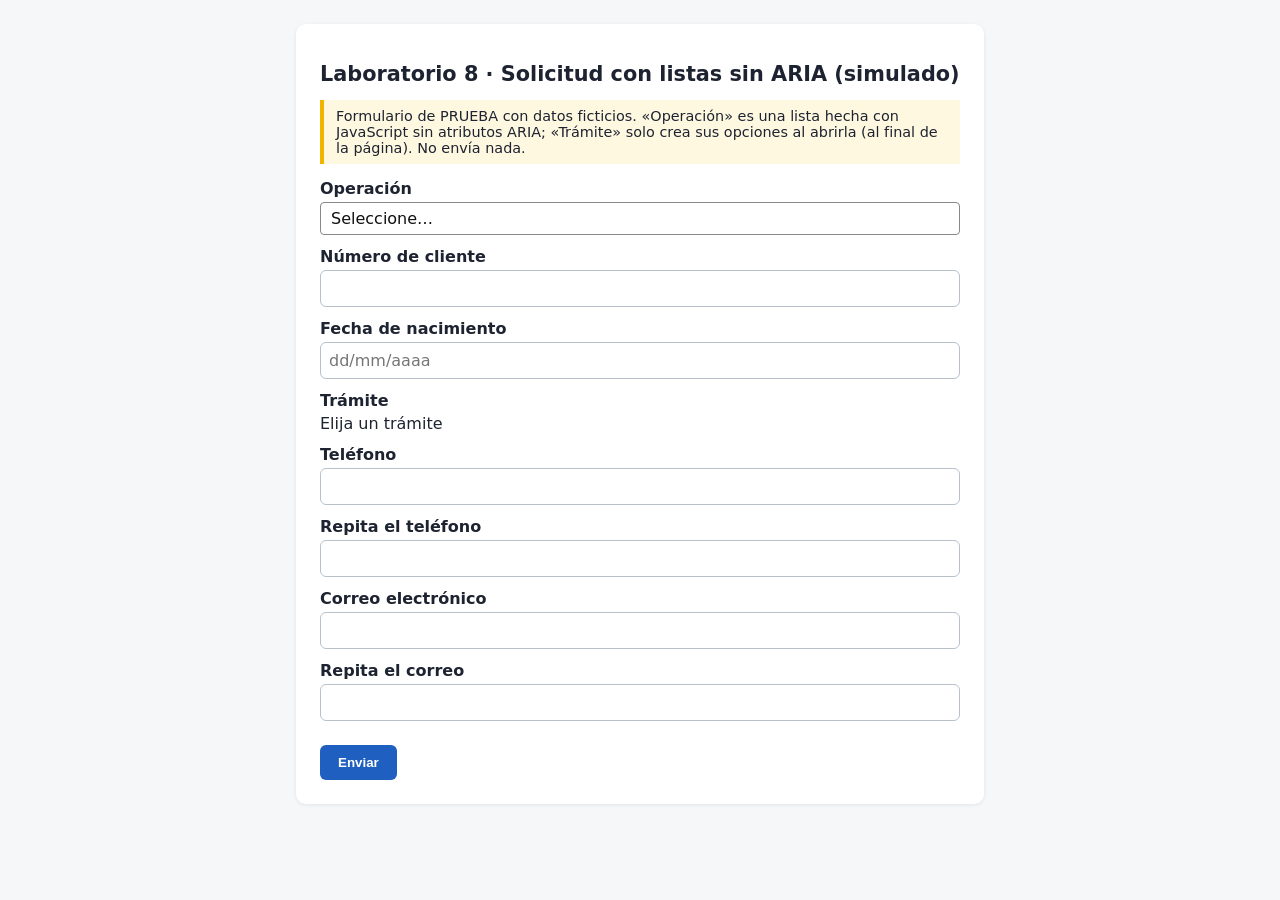
<file: lab_forms/08_listas_sin_aria.html>
<!doctype html>
<html lang="es">
<head>
<meta charset="utf-8">
<meta name="viewport" content="width=device-width, initial-scale=1">
<title>Laboratorio 8 · Listas JavaScript sin ARIA</title>
<link rel="stylesheet" href="lab.css">
<style>
.dropdown{position:relative;display:inline-block;min-width:220px}
.dropdown-toggle{border:1px solid #888;padding:6px 10px;cursor:pointer;background:#fff;color:#111;border-radius:4px}
.dropdown-menu,.flotante{list-style:none;margin:0;padding:0;background:#fff;color:#111;border:1px solid #888}
.dropdown-menu{position:absolute;left:0;right:0;z-index:5;display:none}
.dropdown.abierto .dropdown-menu{display:block}
.dropdown-menu li,.flotante div{padding:6px 10px;cursor:pointer}
.dropdown-menu li.active{background:#dbeafe}
.flotante{position:absolute;z-index:9;min-width:220px}
</style>
</head>
<body>
<main>
  <h1>Laboratorio 8 · Solicitud con listas sin ARIA (simulado)</h1>
  <p class="nota">Formulario de PRUEBA con datos ficticios. «Operación» es una lista hecha con JavaScript sin atributos
    ARIA; «Trámite» solo crea sus opciones al abrirla (al final de la página). No envía nada.</p>
  <form id="alta" action="#hecho" method="post">
    <div class="fila">
      <label>Operación</label>
      <div class="dropdown" id="dd_operacion">
        <div class="dropdown-toggle">Seleccione…</div>
        <ul class="dropdown-menu">
          <li data-value="1">Nueva cita</li>
          <li data-value="2">Reprogramar cita</li>
        </ul>
        <input type="hidden" name="operacion">
      </div>
    </div>
    <div class="fila">
      <label for="num_cliente">Número de cliente</label>
      <input id="num_cliente" name="num_cliente" type="text" required pattern="CL-\d{6}" maxlength="9">
    </div>
    <div class="fila">
      <label for="f_nac">Fecha de nacimiento</label>
      <input id="f_nac" name="f_nac" type="text" placeholder="dd/mm/aaaa" maxlength="10" required>
    </div>
    <div class="fila">
      <label>Trámite</label>
      <div class="custom-select" id="cs_tramite">
        <span class="selected-text">Elija un trámite</span>
        <input type="hidden" name="tramite">
      </div>
    </div>
    <div class="fila"><label for="tel">Teléfono</label><input id="tel" name="tel" type="tel" required maxlength="10"></div>
    <div class="fila"><label for="tel2">Repita el teléfono</label><input id="tel2" name="tel2" type="tel" required maxlength="10" data-confirm="tel"></div>
    <div class="fila"><label for="mail">Correo electrónico</label><input id="mail" name="mail" type="email" required></div>
    <div class="fila"><label for="mail2">Repita el correo</label><input id="mail2" name="mail2" type="email" required data-confirm="mail"></div>
    <button type="submit">Enviar</button>
  </form>
</main>
<script>
// Lista 1: opciones en la página, sin ARIA; la opción elegida lleva la clase «active».
(function () {
  var dd = document.getElementById('dd_operacion'), t = dd.querySelector('.dropdown-toggle'), h = dd.querySelector('input');
  t.addEventListener('click', function () { dd.classList.toggle('abierto'); });
  dd.querySelectorAll('li').forEach(function (li) {
    li.addEventListener('click', function () {
      dd.querySelectorAll('li').forEach(function (x) { x.classList.remove('active'); });
      li.classList.add('active'); t.textContent = li.textContent; h.value = li.dataset.value; dd.classList.remove('abierto');
    });
  });
  document.addEventListener('keydown', function (e) { if (e.key === 'Escape') dd.classList.remove('abierto'); });
})();
// Lista 2: las opciones se crean al abrir, fuera del formulario (como hacen muchas librerías).
(function () {
  var cs = document.getElementById('cs_tramite'), txt = cs.querySelector('.selected-text'), h = cs.querySelector('input'), menu = null;
  var OPS = [['A1', 'Alta'], ['R2', 'Renovación'], ['C3', 'Constancia']];
  function cerrar() { if (menu) { menu.remove(); menu = null; } }
  txt.addEventListener('click', function () {
    if (menu) return cerrar();
    menu = document.createElement('div'); menu.className = 'flotante';
    var r = cs.getBoundingClientRect(); menu.style.left = r.left + 'px'; menu.style.top = (r.bottom + window.scrollY) + 'px';
    OPS.forEach(function (o) {
      var d = document.createElement('div'); d.className = 'option'; d.dataset.value = o[0]; d.textContent = o[1];
      d.addEventListener('click', function () { h.value = o[0]; txt.textContent = o[1]; cerrar(); });
      menu.appendChild(d);
    });
    document.body.appendChild(menu);
  });
  document.addEventListener('keydown', function (e) { if (e.key === 'Escape') cerrar(); });
})();
document.getElementById('alta').addEventListener('submit', function (e) { e.preventDefault(); });
</script>
</body>
</html>
</file>
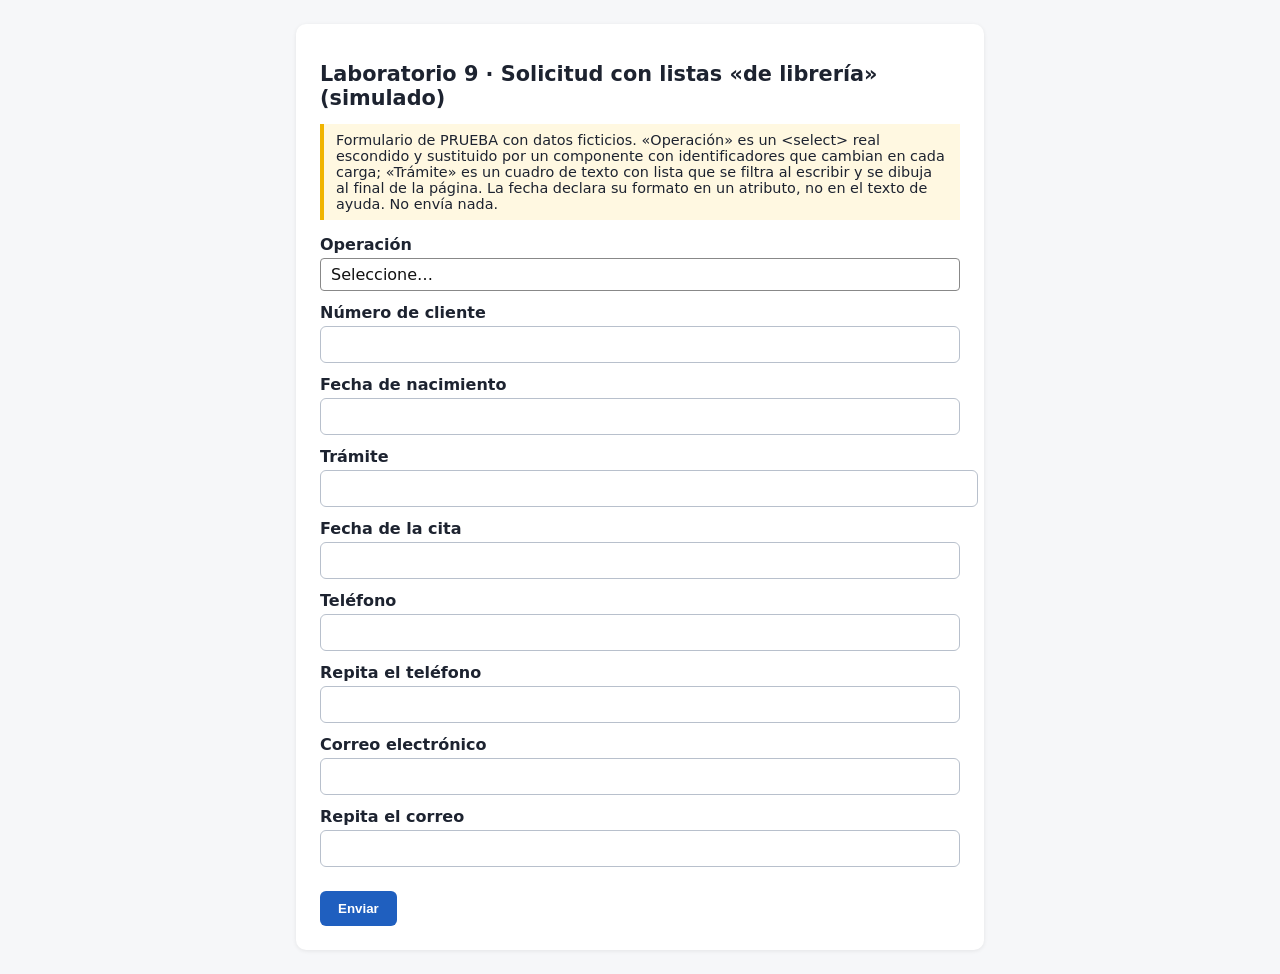
<file: lab_forms/09_listas_de_libreria.html>
<!doctype html>
<html lang="es">
<head>
<meta charset="utf-8">
<meta name="viewport" content="width=device-width, initial-scale=1">
<title>Laboratorio 9 · Listas con la estructura de las librerías habituales</title>
<link rel="stylesheet" href="lab.css">
<style>
/* <select> real escondido «para accesibilidad» (1 px recortado), como hacen las librerías que lo sustituyen */
.oculto-accesible{position:absolute!important;width:1px!important;height:1px!important;overflow:hidden!important;
  clip:rect(0 0 0 0)!important;clip-path:inset(50%)!important;border:0!important;padding:0!important;margin:-1px!important}
.sel-container{display:inline-block;min-width:240px}
.sel-selection{display:block;border:1px solid #888;border-radius:4px;padding:6px 10px;cursor:pointer;background:#fff;color:#111}
.sel-results,.auto-popper ul{list-style:none;margin:0;padding:0;background:#fff;color:#111;border:1px solid #888}
.sel-dropdown,.auto-popper{position:absolute;z-index:9;min-width:240px}
.sel-results li,.auto-popper li{padding:6px 10px;cursor:pointer}
.auto-root{display:inline-block;min-width:240px}
.auto-root input{width:100%}
</style>
</head>
<body>
<main>
  <h1>Laboratorio 9 · Solicitud con listas «de librería» (simulado)</h1>
  <p class="nota">Formulario de PRUEBA con datos ficticios. «Operación» es un &lt;select&gt; real escondido y sustituido por
    un componente con identificadores que cambian en cada carga; «Trámite» es un cuadro de texto con lista que se filtra al
    escribir y se dibuja al final de la página. La fecha declara su formato en un atributo, no en el texto de ayuda.
    No envía nada.</p>
  <form id="alta" action="#hecho" method="post">
    <div class="fila">
      <label for="operacion">Operación</label>
      <select id="operacion" name="operacion" class="oculto-accesible" tabindex="-1" aria-hidden="true">
        <option value=""></option>
        <option value="1">Nueva cita</option>
        <option value="2">Reprogramar cita</option>
      </select>
      <span class="sel-container" id="sel_operacion"></span>
    </div>
    <div class="fila">
      <label for="num_cliente">Número de cliente</label>
      <input id="num_cliente" name="num_cliente" type="text" required pattern="CL-\d{6}" maxlength="9">
    </div>
    <div class="fila">
      <label for="f_nac">Fecha de nacimiento</label>
      <input id="f_nac" name="f_nac" type="text" data-date-format="dd/mm/yyyy" maxlength="10" required>
    </div>
    <div class="fila">
      <label id="lbl_tramite">Trámite</label>
      <div class="auto-root" id="auto_tramite"></div>
    </div>
    <div class="fila">
      <label for="f_cita">Fecha de la cita</label>
      <input id="f_cita" name="f_cita" type="text" class="datepicker" data-date-format="dd/mm/yyyy" readonly>
    </div>
    <div class="fila"><label for="tel">Teléfono</label><input id="tel" name="tel" type="tel" required maxlength="10"></div>
    <div class="fila"><label for="tel2">Repita el teléfono</label><input id="tel2" name="tel2" type="tel" required maxlength="10" data-confirm="tel"></div>
    <div class="fila"><label for="mail">Correo electrónico</label><input id="mail" name="mail" type="email" required></div>
    <div class="fila"><label for="mail2">Repita el correo</label><input id="mail2" name="mail2" type="email" required data-confirm="mail"></div>
    <button type="submit">Enviar</button>
  </form>
</main>
<script>
var azar = function () { return Math.random().toString(36).slice(2, 8); };

// Lista 1: sustituye al <select> escondido. Identificadores aleatorios; las opciones se crean al abrir, al final de la
// página, con identificadores también aleatorios; al elegir se escribe en el <select> y se lanza «change».
(function () {
  var sel = document.getElementById('operacion'), cont = document.getElementById('sel_operacion'), menu = null;
  var caja = document.createElement('span');
  caja.className = 'sel-selection'; caja.setAttribute('role', 'combobox'); caja.setAttribute('aria-haspopup', 'true');
  caja.setAttribute('tabindex', '0'); caja.id = 'sel-' + azar() + '-container';
  var texto = document.createElement('span'); texto.className = 'sel-rendered'; texto.textContent = 'Seleccione…';
  caja.appendChild(texto); cont.appendChild(caja);
  function cerrar() { if (menu) { menu.remove(); menu = null; } }
  caja.addEventListener('click', function () {
    if (menu) return cerrar();
    menu = document.createElement('span'); menu.className = 'sel-dropdown';
    var r = caja.getBoundingClientRect(); menu.style.left = r.left + 'px'; menu.style.top = (r.bottom + window.scrollY) + 'px';
    var ul = document.createElement('ul'); ul.className = 'sel-results'; ul.setAttribute('role', 'listbox');
    [].slice.call(sel.options).forEach(function (o) {
      if (!o.value) return;
      var li = document.createElement('li'); li.className = 'sel-results__option'; li.setAttribute('role', 'option');
      li.id = 'sel-' + azar() + '-result-' + azar(); li.textContent = o.textContent;
      li.addEventListener('click', function () {
        sel.value = o.value; sel.dispatchEvent(new Event('change', {bubbles: true})); texto.textContent = o.textContent; cerrar();
      });
      ul.appendChild(li);
    });
    menu.appendChild(ul); document.body.appendChild(menu);
  });
  document.addEventListener('keydown', function (e) { if (e.key === 'Escape') cerrar(); });
})();

// Lista 2: cuadro de texto con lista (autocompletar). El valor elegido solo queda como texto del cuadro; la lista se
// filtra con lo que se escribe y se dibuja al final de la página.
(function () {
  var raiz = document.getElementById('auto_tramite'), menu = null, elegido = '';
  var OPS = ['Alta', 'Renovación', 'Constancia'];
  var inp = document.createElement('input');
  inp.type = 'text'; inp.id = ':r' + azar() + ':'; inp.setAttribute('role', 'combobox'); inp.setAttribute('aria-autocomplete', 'list');
  inp.setAttribute('aria-expanded', 'false'); inp.setAttribute('aria-labelledby', 'lbl_tramite'); inp.autocomplete = 'off';
  raiz.appendChild(inp);
  var plano = function (s) { return s.normalize('NFD').replace(/[̀-ͯ]/g, '').toLowerCase(); };
  function cerrar() { if (menu) { menu.remove(); menu = null; } inp.setAttribute('aria-expanded', 'false'); }
  function pintar() {
    cerrar();
    var q = inp.value === elegido ? '' : plano(inp.value);
    menu = document.createElement('div'); menu.className = 'auto-popper';
    var r = inp.getBoundingClientRect(); menu.style.left = r.left + 'px'; menu.style.top = (r.bottom + window.scrollY) + 'px';
    var ul = document.createElement('ul'); ul.setAttribute('role', 'listbox'); ul.id = ':r' + azar() + ':-listbox';
    OPS.filter(function (o) { return plano(o).indexOf(q) >= 0; }).forEach(function (o, i) {
      var li = document.createElement('li'); li.setAttribute('role', 'option'); li.id = ul.id + '-option-' + i; li.textContent = o;
      li.addEventListener('mousedown', function (e) { e.preventDefault(); });
      li.addEventListener('click', function () { elegido = o; inp.value = o; cerrar(); });
      ul.appendChild(li);
    });
    menu.appendChild(ul); document.body.appendChild(menu); inp.setAttribute('aria-expanded', 'true');
  }
  inp.addEventListener('click', function () { if (menu) cerrar(); else pintar(); });
  inp.addEventListener('input', pintar);
  inp.addEventListener('blur', function () { inp.value = elegido; cerrar(); });   // texto que no es una opción: se descarta
  document.addEventListener('keydown', function (e) { if (e.key === 'Escape') cerrar(); });
})();
document.getElementById('alta').addEventListener('submit', function (e) { e.preventDefault(); });
</script>
</body>
</html>
</file>
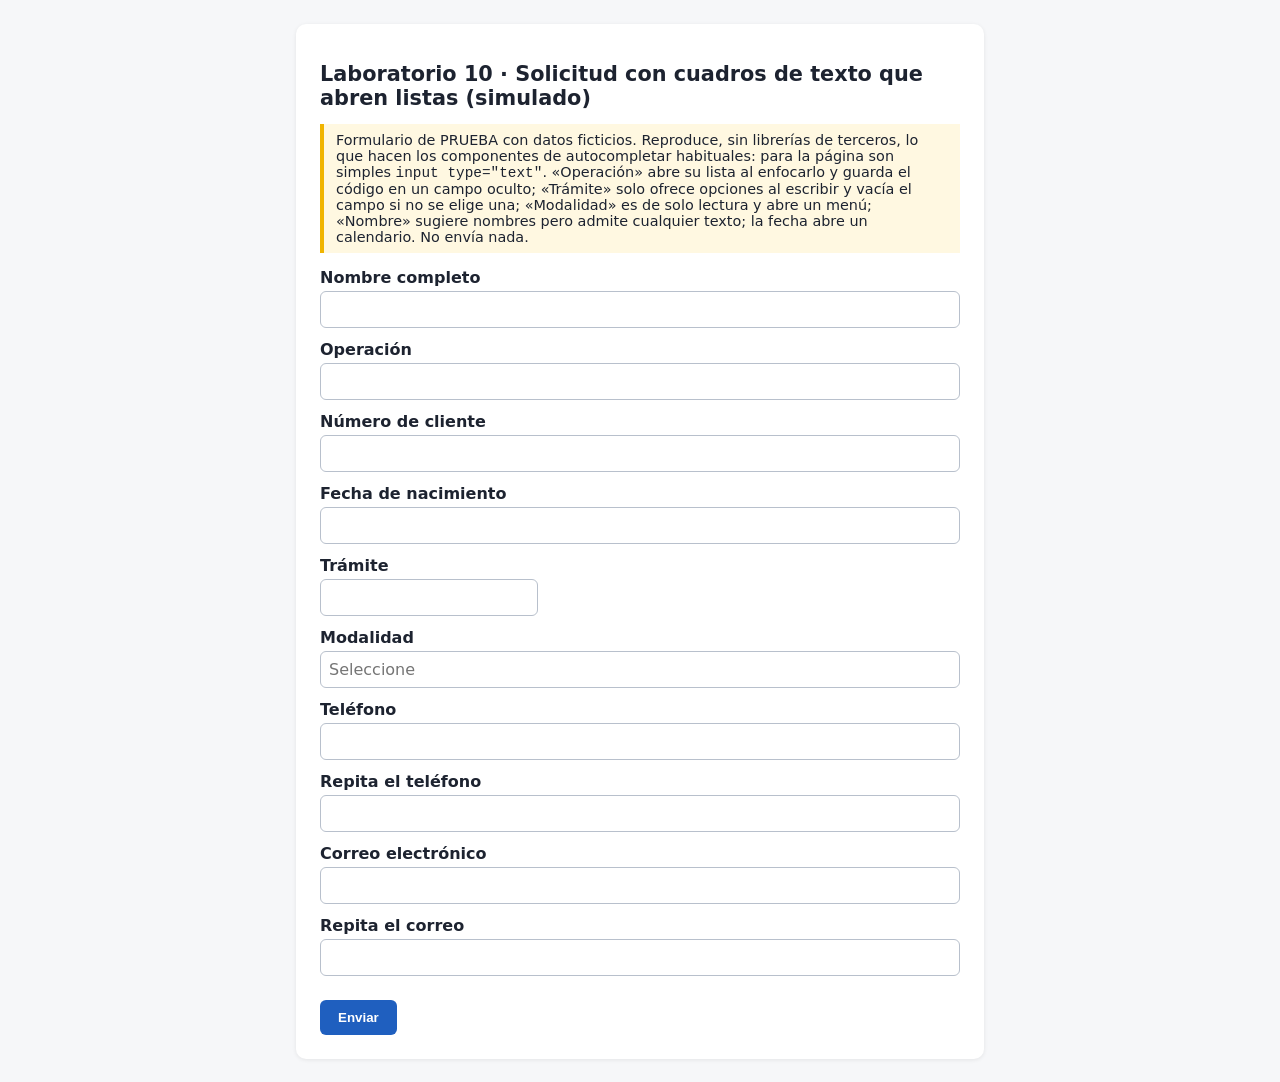
<file: lab_forms/10_textos_con_lista.html>
<!doctype html>
<html lang="es">
<head>
<meta charset="utf-8">
<meta name="viewport" content="width=device-width, initial-scale=1">
<title>Laboratorio 10 · Cuadros de texto que abren listas</title>
<link rel="stylesheet" href="lab.css">
<style>
.sug{position:absolute;z-index:9;min-width:220px;background:#fff;color:#111;border:1px solid #888;list-style:none;margin:0;padding:0}
.sug .fila-sug,.sug li{padding:6px 10px;cursor:pointer}
.cal{position:absolute;z-index:9;background:#fff;color:#111;border:1px solid #888}
.cal td{padding:2px 6px;cursor:pointer}
</style>
</head>
<body>
<main>
  <h1>Laboratorio 10 · Solicitud con cuadros de texto que abren listas (simulado)</h1>
  <p class="nota">Formulario de PRUEBA con datos ficticios. Reproduce, sin librerías de terceros, lo que hacen los
    componentes de autocompletar habituales: para la página son simples <code>input type="text"</code>.
    «Operación» abre su lista al enfocarlo y guarda el código en un campo oculto; «Trámite» solo ofrece opciones al
    escribir y vacía el campo si no se elige una; «Modalidad» es de solo lectura y abre un menú; «Nombre» sugiere
    nombres pero admite cualquier texto; la fecha abre un calendario. No envía nada.</p>
  <form id="alta" action="#hecho" method="post">
    <div class="fila"><label for="nombre">Nombre completo</label><input id="nombre" name="nombre" type="text" autocomplete="off"></div>
    <div class="fila">
      <label for="operacion_txt">Operación</label>
      <input id="operacion_txt" name="operacion_txt" type="text" autocomplete="off">
      <input type="hidden" id="operacion" name="operacion">
    </div>
    <div class="fila">
      <label for="num_cliente">Número de cliente</label>
      <input id="num_cliente" name="num_cliente" type="text" required pattern="CL-\d{6}" maxlength="9">
    </div>
    <div class="fila">
      <label for="f_nac">Fecha de nacimiento</label>
      <input id="f_nac" name="f_nac" type="text" class="con-calendario" data-date-format="dd/mm/yyyy" maxlength="10" required>
    </div>
    <div class="fila">
      <label for="tramite_txt">Trámite</label>
      <span class="autocomplete-wrapper"><input id="tramite_txt" name="tramite_txt" type="text" autocomplete="off"></span>
      <input type="hidden" id="tramite" name="tramite">
    </div>
    <div class="fila">
      <label for="modo_txt">Modalidad</label>
      <input id="modo_txt" name="modo_txt" type="text" readonly placeholder="Seleccione">
      <input type="hidden" id="modo" name="modo">
    </div>
    <div class="fila"><label for="tel">Teléfono</label><input id="tel" name="tel" type="tel" required maxlength="10"></div>
    <div class="fila"><label for="tel2">Repita el teléfono</label><input id="tel2" name="tel2" type="tel" required maxlength="10" data-confirm="tel"></div>
    <div class="fila"><label for="mail">Correo electrónico</label><input id="mail" name="mail" type="email" required></div>
    <div class="fila"><label for="mail2">Repita el correo</label><input id="mail2" name="mail2" type="email" required data-confirm="mail"></div>
    <button type="submit">Enviar</button>
  </form>
</main>
<script>
var plano = function (s) { return s.normalize('NFD').replace(/[̀-ͯ]/g, '').toLowerCase(); };
// Lista asociada a un cuadro de texto. ops: [[codigo, texto]]; minimo: letras necesarias para que aparezca;
// etiqueta/clase: cómo se dibuja cada opción (a propósito, sin marcas reconocibles en una de ellas).
function lista(inp, oculto, ops, cfg) {
  var menu = null, elegido = '';
  function cerrar() { if (menu) { menu.remove(); menu = null; } }
  function pintar() {
    cerrar();
    var q = inp.value === elegido ? '' : plano(inp.value);
    if (q.length < cfg.minimo) return;
    var vis = ops.filter(function (o) { return plano(o[1]).indexOf(q) >= 0; });
    // como hacen algunos componentes: si lo escrito ya es idéntico a la única opción, la lista se cierra sola
    if (cfg.cierraSiIdentico && vis.length === 1 && plano(vis[0][1]) === q) return;
    if (!vis.length) return;
    menu = document.createElement(cfg.etiqueta === 'li' ? 'ul' : 'div'); menu.className = 'sug';
    var r = inp.getBoundingClientRect(); menu.style.left = r.left + 'px'; menu.style.top = (r.bottom + window.scrollY) + 'px';
    vis.forEach(function (o) {
      var d = document.createElement(cfg.etiqueta); d.className = cfg.clase; d.textContent = o[1];
      d.addEventListener('mousedown', function (e) { e.preventDefault(); });
      d.addEventListener('click', function () { elegido = o[1]; inp.value = o[1]; if (oculto) oculto.value = o[0]; cerrar(); });
      menu.appendChild(d);
    });
    document.body.appendChild(menu);
  }
  if (cfg.abreAlEnfocar) { inp.addEventListener('focus', pintar); inp.addEventListener('click', function () { if (!menu) pintar(); }); }
  if (!inp.readOnly) inp.addEventListener('input', function () { if (oculto) oculto.value = ''; elegido = ''; pintar(); });
  if (cfg.estricto) inp.addEventListener('blur', function () { if (inp.value !== elegido) { inp.value = ''; if (oculto) oculto.value = ''; } cerrar(); });
  else inp.addEventListener('blur', cerrar);
  document.addEventListener('keydown', function (e) { if (e.key === 'Escape') cerrar(); });
}
var $ = function (id) { return document.getElementById(id); };
lista($('operacion_txt'), $('operacion'), [['1', 'Nueva cita'], ['2', 'Reprogramar cita']],
      {minimo: 0, abreAlEnfocar: true, estricto: true, etiqueta: 'li', clase: 'ui-menu-item'});
lista($('tramite_txt'), $('tramite'), [['A1', 'Alta'], ['R2', 'Renovación'], ['C3', 'Constancia']],
      {minimo: 1, abreAlEnfocar: false, estricto: true, cierraSiIdentico: true, etiqueta: 'div', clase: 'fila-sug'});
lista($('modo_txt'), $('modo'), [['D', 'Por día'], ['H', 'Por horario']],
      {minimo: 0, abreAlEnfocar: true, estricto: false, etiqueta: 'div', clase: 'fila-sug'});
lista($('nombre'), null, [['', 'Ana Ejemplo'], ['', 'Luis Prueba']],
      {minimo: 0, abreAlEnfocar: true, estricto: false, etiqueta: 'li', clase: 'ui-menu-item'});
// Calendario que se abre al enfocar la fecha (admite también escribirla)
(function () {
  var f = $('f_nac'), cal = null;
  function cerrar() { if (cal) { cal.remove(); cal = null; } }
  f.addEventListener('focus', function () {
    cerrar(); cal = document.createElement('div'); cal.className = 'cal ui-datepicker';
    var h = '<table><tr>';
    for (var d = 1; d <= 28; d++) { h += '<td>' + d + '</td>' + (d % 7 === 0 ? '</tr><tr>' : ''); }
    cal.innerHTML = h + '</tr></table>';
    var r = f.getBoundingClientRect(); cal.style.left = r.left + 'px'; cal.style.top = (r.bottom + window.scrollY) + 'px';
    document.body.appendChild(cal);
  });
  f.addEventListener('blur', cerrar);
})();
document.getElementById('alta').addEventListener('submit', function (e) { e.preventDefault(); });
</script>
</body>
</html>
</file>
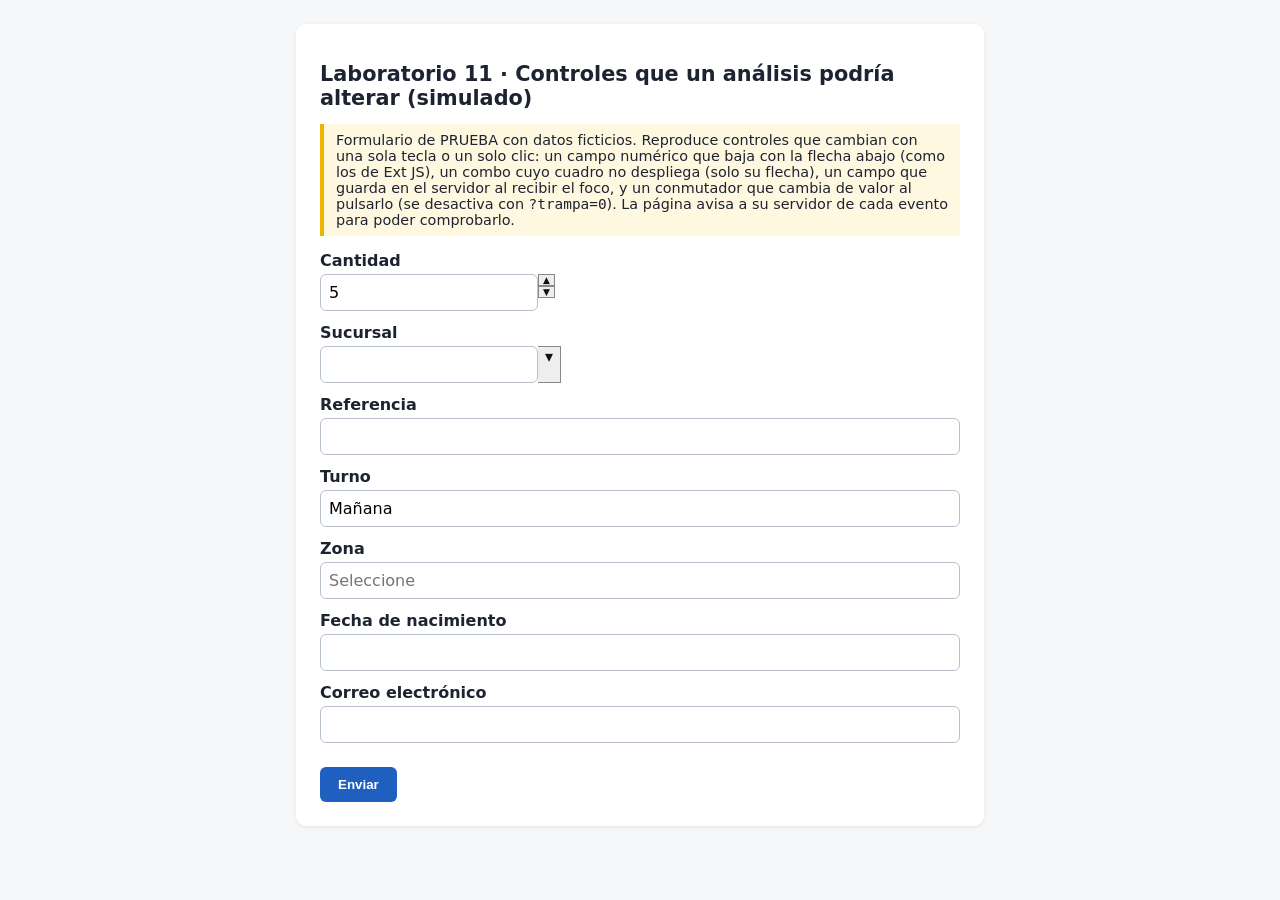
<file: lab_forms/11_analisis_no_destructivo.html>
<!doctype html>
<html lang="es">
<head>
<meta charset="utf-8">
<meta name="viewport" content="width=device-width, initial-scale=1">
<title>Laboratorio 11 · Análisis que no debe alterar nada</title>
<link rel="stylesheet" href="lab.css">
<style>
.combo-wrap{display:inline-flex;align-items:stretch}
.combo-trigger{display:inline-block;width:22px;border:1px solid #888;border-left:0;cursor:pointer;text-align:center;background:#eee;color:#111}
.spin-wrap{display:inline-flex}
.spinner-btns{display:inline-flex;flex-direction:column}
.spinner-btns span{cursor:pointer;border:1px solid #888;font-size:9px;line-height:10px;padding:0 4px;background:#eee;color:#111}
.sug{position:absolute;z-index:9;min-width:200px;background:#fff;color:#111;border:1px solid #888;list-style:none;margin:0;padding:0}
.sug li{padding:6px 10px;cursor:pointer}
</style>
</head>
<body>
<main>
  <h1>Laboratorio 11 · Controles que un análisis podría alterar (simulado)</h1>
  <p class="nota">Formulario de PRUEBA con datos ficticios. Reproduce controles que cambian con una sola tecla o un solo
    clic: un campo numérico que baja con la flecha abajo (como los de Ext JS), un combo cuyo cuadro no despliega (solo su
    flecha), un campo que guarda en el servidor al recibir el foco, y un conmutador que cambia de valor al pulsarlo
    (se desactiva con <code>?trampa=0</code>). La página avisa a su servidor de cada evento para poder comprobarlo.</p>
  <form id="alta" action="#hecho" method="post">
    <div class="fila">
      <label for="cantidad">Cantidad</label>
      <span class="spin-wrap"><input id="cantidad" name="cantidad" type="text" role="spinbutton" value="5" autocomplete="off">
        <span class="spinner-btns"><span class="spin-up" id="mas">▲</span><span class="spin-down" id="menos">▼</span></span></span>
    </div>
    <div class="fila">
      <label for="sucursal_txt">Sucursal</label>
      <span class="combo-wrap"><input id="sucursal_txt" name="sucursal_txt" type="text" autocomplete="off"><span class="combo-trigger" id="sucursal_flecha">▾</span></span>
      <input type="hidden" id="sucursal" name="sucursal">
    </div>
    <div class="fila">
      <label for="referencia">Referencia</label>
      <input id="referencia" name="referencia" type="text" autocomplete="off">
    </div>
    <div class="fila">
      <label for="turno">Turno</label>
      <input id="turno" name="turno" type="text" readonly value="Mañana">
    </div>
    <div class="fila">
      <label for="zona_txt">Zona</label>
      <input id="zona_txt" name="zona_txt" type="text" readonly placeholder="Seleccione">
      <input type="hidden" id="zona" name="zona">
    </div>
    <div class="fila">
      <label for="f_nac">Fecha de nacimiento</label>
      <input id="f_nac" name="f_nac" type="text" data-date-format="d/m/Y" maxlength="10">
    </div>
    <div class="fila"><label for="mail">Correo electrónico</label><input id="mail" name="mail" type="email"></div>
    <button type="submit">Enviar</button>
  </form>
</main>
<script>
var TRAMPA = !/[?&]trampa=0/.test(location.search);
var $ = function (id) { return document.getElementById(id); };
// Aviso al servidor de laboratorio de cada evento del usuario y de cada cambio de valor (solo para las pruebas)
function avisar(q) { try { fetch('/evento?' + q, {cache: 'no-store'}).catch(function () {}); } catch (e) {} }
['click', 'keydown', 'focusin'].forEach(function (t) {
  document.addEventListener(t, function (e) { avisar('t=' + t + (e.key ? '&k=' + encodeURIComponent(e.key) : '') + '&c=' + (e.target.id || '')); }, true);
});
var antes = {};
function vigilar() { [].forEach.call(document.querySelectorAll('input'), function (i) {
  if (antes[i.id] !== undefined && antes[i.id] !== i.value) avisar('t=cambio&c=' + i.id);
  antes[i.id] = i.value; }); }
vigilar(); setInterval(vigilar, 60);

// Campo numérico: flecha abajo/arriba cambian el valor de inmediato (como un numberfield de Ext JS)
(function () {
  var c = $('cantidad'); function mover(d) { c.value = String((parseInt(c.value, 10) || 0) + d); }
  c.addEventListener('keydown', function (e) { if (e.key === 'ArrowDown') { mover(-1); e.preventDefault(); } if (e.key === 'ArrowUp') { mover(1); e.preventDefault(); } });
  $('mas').addEventListener('click', function () { mover(1); }); $('menos').addEventListener('click', function () { mover(-1); });
})();
function menu(inp, oculto, ops, disparador, alPulsarCuadro) {
  var m = null;
  function cerrar() { if (m) { m.remove(); m = null; } }
  function abrir() {
    if (m) return cerrar();
    var q = inp.readOnly ? '' : inp.value.toLowerCase();
    m = document.createElement('ul'); m.className = 'sug';
    var r = inp.getBoundingClientRect(); m.style.left = r.left + 'px'; m.style.top = (r.bottom + window.scrollY) + 'px';
    ops.filter(function (o) { return o[1].toLowerCase().indexOf(q) >= 0 || inp.value === o[1]; }).forEach(function (o) {
      var li = document.createElement('li'); li.textContent = o[1];
      li.addEventListener('mousedown', function (e) { e.preventDefault(); });
      li.addEventListener('click', function () { inp.value = o[1]; oculto.value = o[0]; cerrar(); });
      m.appendChild(li);
    });
    document.body.appendChild(m);
  }
  if (disparador) disparador.addEventListener('click', abrir);
  if (alPulsarCuadro) inp.addEventListener('click', abrir);
  if (!inp.readOnly) inp.addEventListener('input', function () { oculto.value = ''; cerrar(); abrir(); });
  document.addEventListener('keydown', function (e) { if (e.key === 'Escape') cerrar(); });
}
menu($('sucursal_txt'), $('sucursal'), [['S001', 'Centro'], ['S002', 'Norte'], ['S003', 'Sur']], $('sucursal_flecha'), false);
menu($('zona_txt'), $('zona'), [['Z1', 'Oriente'], ['Z2', 'Poniente']], null, true);
// Guardado automático al recibir el foco: una petición de ESCRITURA al servidor
$('referencia').addEventListener('focus', function () {
  try { fetch('/guardar', {method: 'POST', body: 'borrador=1'}).catch(function () {}); } catch (e) {} });
// Conmutador: un clic cambia su valor
if (TRAMPA) $('turno').addEventListener('click', function () { this.value = this.value === 'Mañana' ? 'Tarde' : 'Mañana'; });
document.getElementById('alta').addEventListener('submit', function (e) { e.preventDefault(); });
</script>
</body>
</html>
</file>
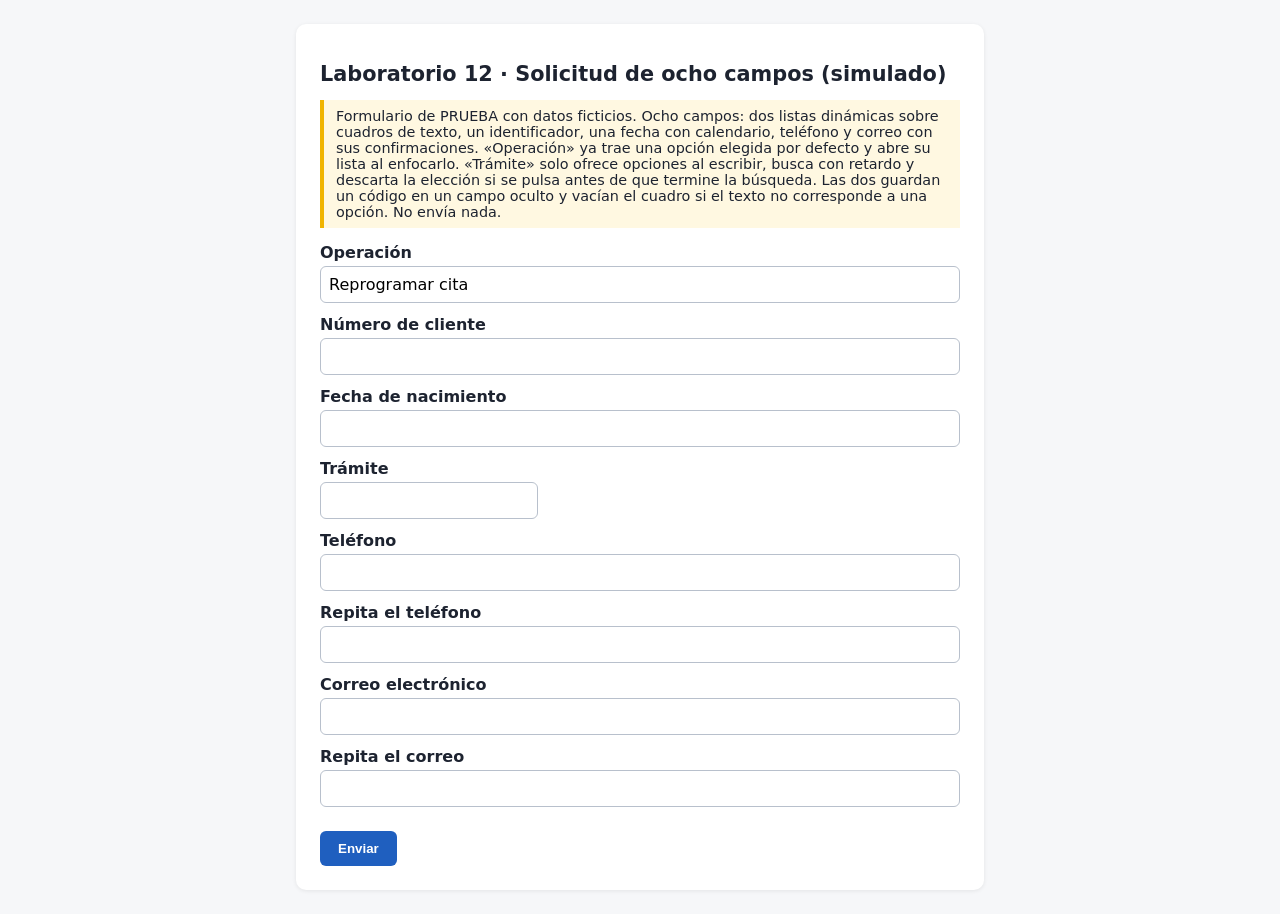
<file: lab_forms/12_demo_ocho_campos.html>
<!doctype html>
<html lang="es">
<head>
<meta charset="utf-8">
<meta name="viewport" content="width=device-width, initial-scale=1">
<title>Laboratorio 12 · Demostración de ocho campos</title>
<link rel="stylesheet" href="lab.css">
<style>
.sug{position:absolute;z-index:9;min-width:220px;background:#fff;color:#111;border:1px solid #888;list-style:none;margin:0;padding:0}
.sug li{padding:6px 10px;cursor:pointer}
.cal{position:absolute;z-index:9;background:#fff;color:#111;border:1px solid #888}
.cal td{padding:2px 6px;cursor:pointer}
</style>
</head>
<body>
<main>
  <h1>Laboratorio 12 · Solicitud de ocho campos (simulado)</h1>
  <p class="nota">Formulario de PRUEBA con datos ficticios. Ocho campos: dos listas dinámicas sobre cuadros de texto,
    un identificador, una fecha con calendario, teléfono y correo con sus confirmaciones.
    «Operación» ya trae una opción elegida por defecto y abre su lista al enfocarlo. «Trámite» solo ofrece opciones al
    escribir, busca con retardo y descarta la elección si se pulsa antes de que termine la búsqueda. Las dos guardan un
    código en un campo oculto y vacían el cuadro si el texto no corresponde a una opción. No envía nada.</p>
  <form id="alta" action="#hecho" method="post">
    <div class="fila">
      <label for="operacion_txt">Operación</label>
      <input id="operacion_txt" name="operacion_txt" type="text" autocomplete="off" value="Reprogramar cita">
      <input type="hidden" id="operacion" name="operacion" value="2">
    </div>
    <div class="fila">
      <label for="num_cliente">Número de cliente</label>
      <input id="num_cliente" name="num_cliente" type="text" required pattern="CL-\d{6}" maxlength="9">
    </div>
    <div class="fila">
      <label for="f_nac">Fecha de nacimiento</label>
      <input id="f_nac" name="f_nac" type="text" class="con-calendario" data-date-format="d/m/Y" maxlength="10" required>
    </div>
    <div class="fila">
      <label for="tramite_txt">Trámite</label>
      <span class="autocomplete-wrapper"><input id="tramite_txt" name="tramite_txt" type="text" autocomplete="off"></span>
      <input type="hidden" id="tramite" name="tramite">
    </div>
    <div class="fila"><label for="tel">Teléfono</label><input id="tel" name="tel" type="tel" required maxlength="10"></div>
    <div class="fila"><label for="tel2">Repita el teléfono</label><input id="tel2" name="tel2" type="tel" required maxlength="10" data-confirm="tel"></div>
    <div class="fila"><label for="mail">Correo electrónico</label><input id="mail" name="mail" type="email" required></div>
    <div class="fila"><label for="mail2">Repita el correo</label><input id="mail2" name="mail2" type="email" required data-confirm="mail"></div>
    <button type="submit">Enviar</button>
  </form>
</main>
<script>
var plano = function (s) { return s.normalize('NFD').replace(/[̀-ͯ]/g, '').toLowerCase(); };
var $ = function (id) { return document.getElementById(id); };
// Lista sobre un cuadro de texto. cfg.minimo: letras para que aparezca; cfg.retardo: ms que tarda la búsqueda tras la
// última tecla. Como en los componentes habituales, una búsqueda pendiente que termina DESPUÉS de elegir anula la elección.
function lista(inp, oculto, ops, cfg) {
  var menu = null, elegido = inp.value, reloj = null;
  function cerrar() { if (menu) { menu.remove(); menu = null; } }
  function pintar() {
    cerrar();
    var q = plano(inp.value);
    if (q.length < cfg.minimo) return;
    var vis = ops.filter(function (o) { return plano(o[1]).indexOf(q) >= 0; });
    if (!vis.length) return;
    menu = document.createElement('ul'); menu.className = 'sug';
    var r = inp.getBoundingClientRect(); menu.style.left = r.left + 'px'; menu.style.top = (r.bottom + window.scrollY) + 'px';
    vis.forEach(function (o) {
      var li = document.createElement('li'); li.className = 'ui-menu-item'; li.textContent = o[1];
      li.addEventListener('mousedown', function (e) { e.preventDefault(); });
      li.addEventListener('click', function () { elegido = o[1]; inp.value = o[1]; oculto.value = o[0]; cerrar(); });
      menu.appendChild(li);
    });
    document.body.appendChild(menu);
  }
  function buscar() {
    clearTimeout(reloj);
    reloj = setTimeout(function () { reloj = null; if (inp.value !== elegido) { oculto.value = ''; elegido = ''; }
      else if (cfg.retardo) { oculto.value = ''; elegido = ''; }      // la búsqueda tardía pisa una elección prematura
      pintar(); }, cfg.retardo);
  }
  if (cfg.abreAlEnfocar) inp.addEventListener('focus', function () { if (!menu) { var v = inp.value; inp.value = ''; pintar(); inp.value = v; } });
  inp.addEventListener('input', function () { oculto.value = ''; elegido = ''; if (cfg.retardo) buscar(); else pintar(); });
  inp.addEventListener('blur', function () { if (inp.value !== elegido || !oculto.value) { inp.value = ''; oculto.value = ''; elegido = ''; } cerrar(); });
  document.addEventListener('keydown', function (e) { if (e.key === 'Escape') cerrar(); });
}
lista($('operacion_txt'), $('operacion'), [['1', 'Nueva cita'], ['2', 'Reprogramar cita']], {minimo: 0, retardo: 0, abreAlEnfocar: true});
lista($('tramite_txt'), $('tramite'), [['A1', 'Alta'], ['R2', 'Renovación'], ['C3', 'Constancia']], {minimo: 1, retardo: 300, abreAlEnfocar: false});
// Calendario que se abre al enfocar la fecha (admite también escribirla)
(function () {
  var f = $('f_nac'), cal = null;
  function cerrar() { if (cal) { cal.remove(); cal = null; } }
  f.addEventListener('focus', function () {
    cerrar(); cal = document.createElement('div'); cal.className = 'cal ui-datepicker';
    var h = '<table><tr>';
    for (var d = 1; d <= 28; d++) { h += '<td>' + d + '</td>' + (d % 7 === 0 ? '</tr><tr>' : ''); }
    cal.innerHTML = h + '</tr></table>';
    var r = f.getBoundingClientRect(); cal.style.left = r.left + 'px'; cal.style.top = (r.bottom + window.scrollY) + 'px';
    document.body.appendChild(cal);
  });
  f.addEventListener('blur', cerrar);
})();
document.getElementById('alta').addEventListener('submit', function (e) { e.preventDefault(); });
</script>
</body>
</html>
</file>
<file: lab_forms/lab.css>
body { font-family: system-ui, sans-serif; background: #f6f7f9; color: #1d2330; margin: 0; }
main { max-width: 640px; margin: 24px auto; background: #fff; padding: 24px; border-radius: 10px;
       box-shadow: 0 1px 4px rgba(0,0,0,.08); }
h1 { font-size: 1.3rem; }
.nota { background: #fff8e1; border-left: 4px solid #f0b400; padding: 8px 12px; font-size: .9rem; }
.fila { display: flex; flex-direction: column; margin: 12px 0; }
label { font-weight: 600; margin-bottom: 4px; }
fieldset label { font-weight: 400; margin-right: 12px; }
input, select, textarea { padding: 8px; border: 1px solid #b8c0cc; border-radius: 6px; font: inherit; }
input[aria-invalid=true] { border-color: #c62828; background: #fff5f5; }
.error { color: #c62828; }
.contador { color: #546070; font-size: .8rem; }
button { margin-top: 12px; padding: 10px 18px; border: 0; border-radius: 6px; background: #1f5fbf; color: #fff;
         font-weight: 600; cursor: pointer; }
button:disabled { background: #9aa6b8; cursor: not-allowed; }
.g-recaptcha { border: 2px dashed #888; padding: 16px; margin: 12px 0; }
</file>
